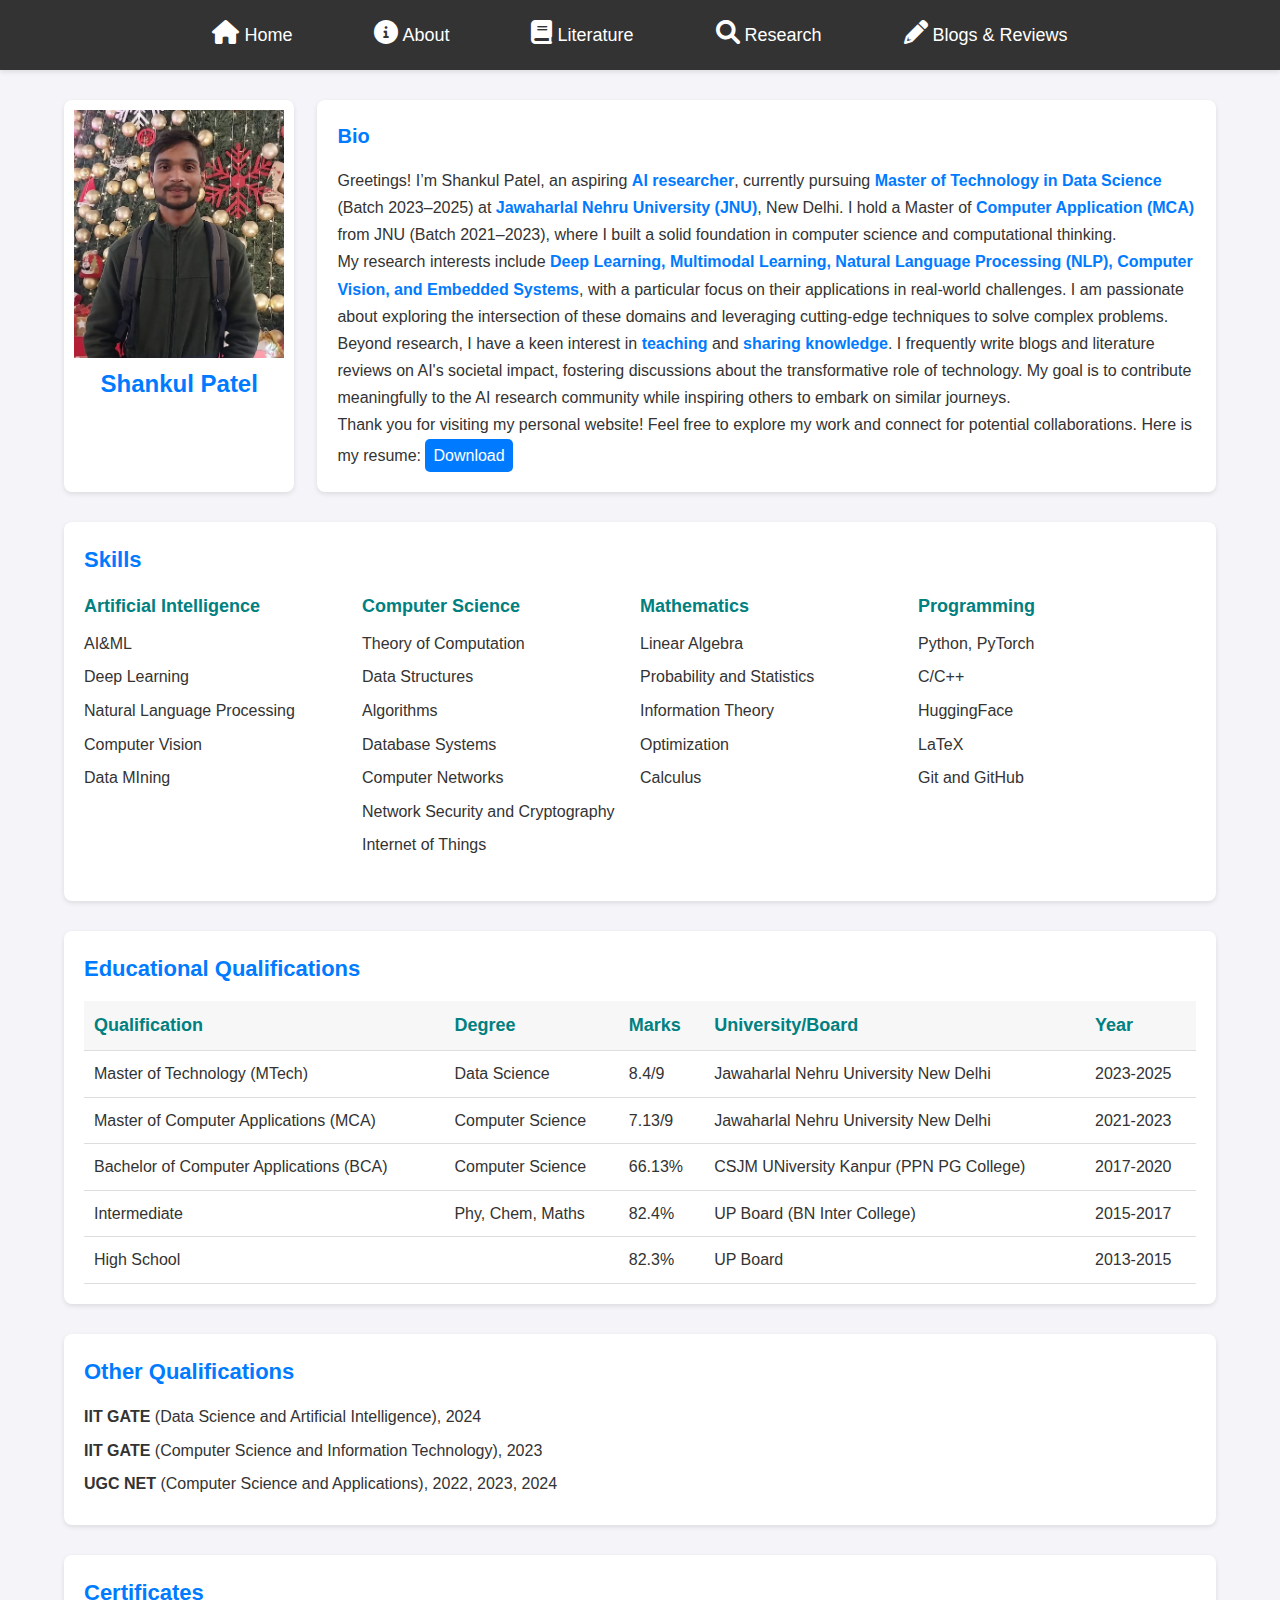
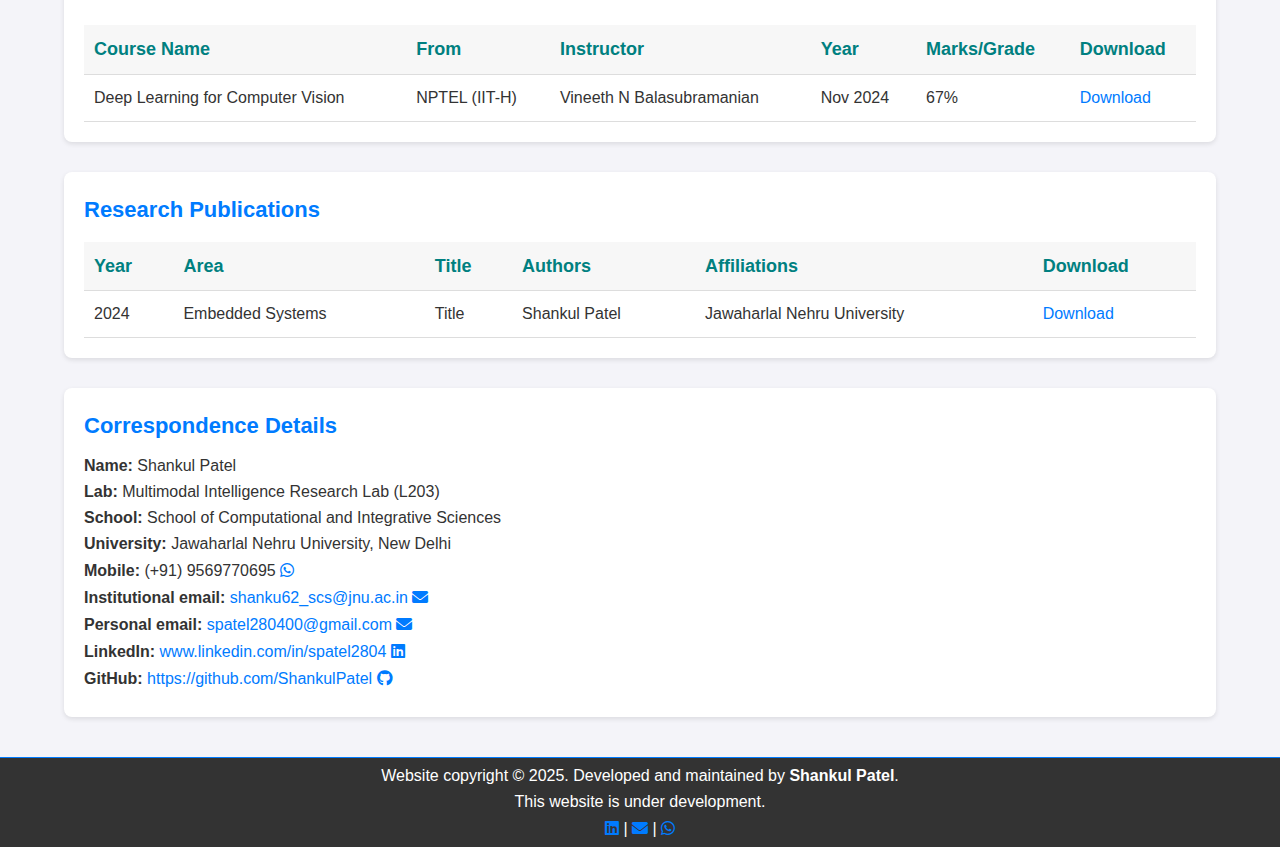
<file: about.html>
<!DOCTYPE html>
<html lang="en">
<head>
    <meta charset="UTF-8">
    <meta name="viewport" content="width=device-width, initial-scale=1.0">
    <title>Shankul Patel</title>
    <style>
        /* Reset CSS */
        * {
            margin: 0;
            padding: 0;
            box-sizing: border-box;
        }
        body {
            font-family: Arial, sans-serif;
            background-color: #f4f4f9;
            color: #333;
            line-height: 1.6;
        }
        h1, h3, h4 {
            color: #333;
        }

        /* Navigation Bar */
        #navbar {
            list-style: none;
            display: flex;
            justify-content: center;
            background-color: #333;
            padding: 12px 0;
            margin: 0;
            box-shadow: 0 2px 5px rgba(0, 0, 0, 0.1);
            width: 100%;
        }
        #navbar li {
            margin: 0 25px;
        }
        #navbar a {
            color: white;
            text-decoration: none;
            font-size: 18px; /* Increased font size */
            font-weight: 500;
            padding: 8px 16px;
            display: inline-block;
            transition: background-color 0.2s;
        }
        #navbar a:hover, .home-icon:hover,
        .literature-icon:hover,
        .research-icon:hover,
        .blog-icon:hover,
        .about-icon:hover {
            background-color: #007bff;
            border-radius: 4px;
           
        }
        
        .home-icon {
            color: white; /* Blue color */
            font-size: 24px; /* Size of the icon */
            transition: color 0.3s, transform 0.3s;
        }
        .about-icon {
            color: white; /* Blue color */
            font-size: 24px; /* Icon size */
            transition: color 0.3s, transform 0.3s;
        }
        .literature-icon {
            color: white; /* Blue color */
            font-size: 24px; /* Icon size */
            transition: color 0.3s, transform 0.3s;
        }

        .research-icon {
            color: white; /* Blue color */
            font-size: 24px; /* Icon size */
            transition: color 0.3s, transform 0.3s;
        }
        .blog-icon {
            color: white; /* Green color */
            font-size: 24px; /* Icon size */
            transition: color 0.3s, transform 0.3s;
        }
        
         
        

        

        /* Main Content */
        #content {
            padding: 30px 5%;
        }

        /* Profile and Bio Layout */
        .profile-container {
            display: flex;
            justify-content: space-between;
            margin-bottom: 20px;
            flex-wrap: wrap;
        }
        .profile-left {
            width: 20%;
            padding: 10px;
            background-color: #fff;
            box-shadow: 0 2px 5px rgba(0, 0, 0, 0.1);
            border-radius: 8px;
            text-align: center;
        }
        .profile-right {
            width: 78%;
            padding: 20px;
            background-color: #fff;
            box-shadow: 0 2px 5px rgba(0, 0, 0, 0.1);
            border-radius: 8px;
        }
        .profile-left img {
            width: 100%;
            height: auto
        }
        .profile-left h1 {
            font-size: 24px;
            font-weight: 800;
            margin-bottom: 10px;
            color: #007bff;
        }
        .profile-right h3 {
            font-size: 20px;
            margin-bottom: 15px;
            font-weight: 800;
            color: #007bff;
        }
        .profile-right p {
            font-size: 16px;
            line-height: 1.7;
        }
        .profile-right strong {
            font-size: 16px;
            line-height: 1.7;
            color: #007bff;
        }
        .download-btn {
        display: inline-block;
        padding: 3px 8px;
        font-size: 16px;
        color: #fff;
        background-color: #007bff;
        border: none;
        border-radius: 5px;
        text-decoration: none;
        cursor: pointer;
        transition: background-color 0.3s ease;
        }

        .download-btn:hover {
        background-color: #0056b3;
        }

        .download-btn:active {
        background-color: #003f7f;
        }

        /* Skills Section */
        .skills-section {
            margin-top: 30px;
            padding: 20px;
            background-color: #fff;
            border-radius: 8px;
            box-shadow: 0 2px 5px rgba(0, 0, 0, 0.1);
        }
        .skills-section h3 {
            font-size: 22px;
            margin-bottom: 15px;
            font-weight: 800;
            color:#007bff;
        }
        .skills-container {
            display: flex;
            justify-content: space-between;
            flex-wrap: wrap;
        }
        .skills-category {
            width: 25%;
            margin-bottom: 15px;
        }
        .skills-category h4 {
            font-size: 18px;
            margin-bottom: 10px;
            font-weight: 800;
            color: teal;
        }
        .skills-category ul {
            list-style: none;
        }
        .skills-category li {
            font-size: 16px;
            line-height: 1.6;
            margin-bottom: 8px;
        }

        /* Educational Qualifications Section */
        .education-section {
            margin-top: 30px;
            padding: 20px;
            background-color: #fff;
            border-radius: 8px;
            box-shadow: 0 2px 5px rgba(0, 0, 0, 0.1);
        }
        .education-section h3 {
            font-size: 22px;
            margin-bottom: 15px;
            font-weight: 800;
            color: #007bff;
        }
        .education-table {
            width: 100%;
            border-collapse: collapse;
            margin-top: 15px;
        }
        .education-table th,
        .education-table td {
            padding: 10px;
            text-align: left;
            border-bottom: 1px solid #ddd;
        }
        .education-table th {
            background-color: #f7f7f7;
            font-size: 18px;
            font-weight: 800;
            color: teal;
        }
        .education-table td {
            font-size: 16px;
        }

        /* Other Qualifications Section */
        .other-qualifications {
            margin-top: 30px;
            padding: 20px;
            background-color: #fff;
            border-radius: 8px;
            box-shadow: 0 2px 5px rgba(0, 0, 0, 0.1);
        }
        .other-qualifications h3 {
            font-size: 22px;
            margin-bottom: 15px;
            font-weight: 800;
            color:#007bff
        }
        .other-qualifications ul {
            list-style: none;
        }
        .other-qualifications li {
            font-size: 16px;
            line-height: 1.6;
            margin-bottom: 8px;
        }

        /* Certificates Section */
        .certificates-section {
            margin-top: 30px;
            padding: 20px;
            background-color: #fff;
            border-radius: 8px;
            box-shadow: 0 2px 5px rgba(0, 0, 0, 0.1);
        }
        .certificates-section h3 {
            font-size: 22px;
            margin-bottom: 15px;
            font-weight: 800;
            color: #007bff;
        }
        .certificates-table {
            width: 100%;
            border-collapse: collapse;
            margin-top: 15px;
        }
        .certificates-table th,
        .certificates-table td {
            padding: 10px;
            text-align: left;
            border-bottom: 1px solid #ddd;
        }
        .certificates-table th {
            background-color: #f7f7f7;
            font-size: 18px;
            font-weight: 800;
            color:teal
        }
        .certificates-table td {
            font-size: 16px;
        }
        .certificates-table a {
            color: #007bff;
            text-decoration: none;
            font-weight: 500;
            transition: color 0.3s;
        }
        .certificates-table a:hover {
            color: #0056b3;
        }

        /* Research Publications Section */
        .research-publications {
            margin-top: 30px;
            padding: 20px;
            background-color: #fff;
            border-radius: 8px;
            box-shadow: 0 2px 5px rgba(0, 0, 0, 0.1);
        }
        .research-publications h3 {
            font-size: 22px;
            margin-bottom: 15px;
            font-weight: 800;
            color:#007bff
        }
        .research-table {
            width: 100%;
            border-collapse: collapse;
            margin-top: 15px;
        }
        .research-table th,
        .research-table td {
            padding: 10px;
            text-align: left;
            border-bottom: 1px solid #ddd;
        }
        .research-table th {
            background-color: #f7f7f7;
            font-size: 18px;
            font-weight: 800;
            color:teal
        }
        .research-table td {
            font-size: 16px;
        }
        .research-table a {
            color: #007bff;
            text-decoration: none;
            font-weight: 500;
            transition: color 0.3s;
        }
        .research-table a:hover {
            color: #0056b3;
        }

        /* Correspondence Details Section */
        .correspondence-details {
            margin-top: 30px;
            padding: 20px;
            background-color: #fff;
            border-radius: 8px;
            box-shadow: 0 2px 5px rgba(0, 0, 0, 0.1);
        }
        .correspondence-details h3 {
            font-size: 22px;
            margin-bottom: 15px;
            font-weight: 800;
            color:#007bff
        }
        .correspondence-details p {
            font-size: 16px;
            line-height: 1.6;
            margin-bottom: 10px;
            line-height: 1;
        }
        .correspondence-details a {
            color: #007bff;
            text-decoration: none;
            font-weight: 500;
            transition: color 0.3s;
        }
        .correspondence-details a:hover {
            color: #0056b3;
        }
        .whatsapp-icon {
        font-size: 16px;
        color: #25d366; /* WhatsApp green */
        text-decoration: none;
        transition: transform 0.2s ease;
        }

        .whatsapp-icon:hover {
        color: #25d366;
        }
        .email-icon {
        font-size: 16px;
        color: #333; /* Default color */
        text-decoration: none;
        transition: color 0.3s ease;
        }

        .email-icon:hover {
        color: #007bff; /* Hover color */
        }
        .linkedin-icon {
        font-size: 16px;
        color: #0a66c2; /* LinkedIn blue */
        text-decoration: none;
        transition: color 0.3s ease;
        }

        .linkedin-icon:hover {
        color: #004182; /* Darker blue on hover */
        }
        .github-icon {
        font-size: 16px;
        color: #333; /* GitHub logo color */
        text-decoration: none;
        transition: color 0.3s ease;
        }

        .github-icon:hover {
        color: #4078c0; /* Hover effect */
        }


        

        /* Footer */
        #footer {
            background-color: #333;
            color: white;
            text-align: center;
            padding: 10px 5%;
            font-size: 14px;
            margin-top: 10px;
            border-top: 1px solid #007bff;
            line-height: 1;
        }

        .footer-content p {
            margin-bottom: 10px;
            font-size: 16px;
        }

        .footer-links a {
            color: #007bff;
            text-decoration: none;
            font-weight: 500;
            transition: color 0.3s;
        }

        .footer-links a:hover {
            color: #0056b3;
        }

        .footer-links {
            margin-top: 10px;
            font-size: 16px;
        }
    </style>
    <!-- Include Font Awesome -->
    <link rel="stylesheet" href="https://cdnjs.cloudflare.com/ajax/libs/font-awesome/6.0.0/css/all.min.css">

</head>
<body>

    <!-- Navbar -->
    <ul id="navbar">
        <li><a href="index.html"><i class="fas fa-home home-icon"></i> Home</a></li>
        <li><a href="about.html"> <i class="fas fa-info-circle about-icon"></i> About</a></li>
        <li><a href="literature.html"><i class="fas fa-book literature-icon"></i> Literature</a></li>
        <li><a href="research.html"><i class="fas fa-search research-icon"></i> Research</a></li>
        <li><a href="blogs.html"> <i class="fas fa-pencil-alt blog-icon"></i> Blogs & Reviews</a></li>
    </ul>

    <!-- Main Content -->
    <div id="content">

        <!-- Profile and Bio Section -->
        <div class="profile-container">
            <!-- Profile Left -->
            <div class="profile-left">
                <img src="../src/myPhoto.jpg" alt="Profile Image of Shankul Patel">
                <h1>Shankul Patel</h1>
            </div>
            <!-- Bio Right -->
            <div class="profile-right">
                <h3>Bio</h3>
                <p>Greetings! I’m Shankul Patel, an aspiring <strong>AI researcher</strong>, currently pursuing
                     <strong>Master of Technology in Data Science</strong> (Batch 2023–2025) 
                    at <strong>Jawaharlal Nehru University (JNU)</strong>, New Delhi. I hold a Master of 
                    <strong>Computer Application (MCA)</strong> from JNU (Batch 2021–2023), where I built 
                    a solid foundation in computer science and computational thinking.</p>
                <p>
                    My research interests include <strong id="researchInterests">Deep Learning, Multimodal Learning, 
                        Natural Language Processing (NLP), Computer Vision, and Embedded Systems</strong>, with a 
                    particular focus on their applications in real-world challenges. 
                    I am passionate about exploring the intersection of these domains and 
                    leveraging cutting-edge techniques to solve complex problems.
                </p>
                <p>
                    Beyond research, I have a keen interest in <strong>teaching</strong> and <strong>sharing 
                        knowledge</strong>. I frequently write blogs and literature reviews on AI's
                     societal impact, fostering discussions about the transformative role 
                     of technology. My goal is to contribute meaningfully to the AI 
                     research community while inspiring others to embark on similar 
                     journeys.
                </p>
                <p>Thank you for visiting my personal website! Feel free to explore 
                    my work and connect for potential collaborations. Here is my resume:
                <a href="../src/shankul_patel_resume.pdf" download="My_Resume.pdf" class="download-btn">Download</a></p>
            </div>
        </div>

        <!-- Skills Section -->
        <div class="skills-section">
            <h3>Skills</h3>
            <div class="skills-container">
                <!-- Technical Skills -->
                <div class="skills-category">
                    <h4>Artificial Intelligence</h4>
                    <ul>
                        <li>AI&ML</li>
                        <li>Deep Learning</li>
                        <li>Natural Language Processing</li>
                        <li>Computer Vision</li>
                        <li>Data MIning</li>
                    </ul>
                </div>
                <div class="skills-category">
                    <h4>Computer Science</h4>
                    <ul>
                        <li>Theory of Computation</li>
                        <li>Data Structures</li>
                        <li>Algorithms</li>
                        <li>Database Systems</li>
                        <li>Computer Networks</li>
                        <li>Network Security and Cryptography</li>
                        <li>Internet of Things</li>
                    </ul>
                </div>
                <div class="skills-category">
                    <h4>Mathematics</h4>
                    <ul>
                        <li>Linear Algebra</li>
                        <li>Probability and Statistics</li>
                        <li>Information Theory</li>
                        <li>Optimization</li>
                        <li>Calculus</li>
                    </ul>
                </div>
                <div class="skills-category">
                    <h4>Programming</h4>
                    <ul>
                        <li>Python, PyTorch</li>
                        <li>C/C++</li>
                        <li>HuggingFace</li>
                        <li>LaTeX</li>
                        <li>Git and GitHub</li>
                    </ul>
                </div>

                <!-- Soft Skills -->
                <!-- <div class="skills-category">
                    <h4>Soft Skills</h4>
                    <ul>
                        <li>Team Collaboration</li>
                        <li>Problem Solving</li>
                        <li>Communication</li>
                        <li>Critical Thinking</li>
                        <li>Time Management</li>
                    </ul>
                </div> -->
            </div>
        </div>

        <!-- Educational Qualifications Section -->
        <div class="education-section">
            <h3>Educational Qualifications</h3>
            <table class="education-table">
                <thead>
                    <tr>
                        <th>Qualification</th>
                        <th>Degree</th>
                        <th>Marks</th>
                        <th>University/Board</th>
                        <th>Year</th>
                    </tr>
                </thead>
                <tbody>
                    <tr>
                        <td>Master of Technology (MTech)</td>
                        <td>Data Science</td>
                        <td>8.4/9</td>
                        <td>Jawaharlal Nehru University New Delhi</td>
                        <td>2023-2025</td>
                    </tr>
                    <tr>
                        <td>Master of Computer Applications (MCA)</td>
                        <td>Computer Science</td>
                        <td>7.13/9</td>
                        <td>Jawaharlal Nehru University New Delhi</td>
                        <td>2021-2023</td>
                    </tr>
                    <tr>
                        <td>Bachelor of Computer Applications (BCA)</td>
                        <td>Computer Science</td>
                        <td>66.13%</td>
                        <td>CSJM UNiversity Kanpur (PPN PG College)</td>
                        <td>2017-2020</td>
                    </tr>
                    <tr>
                        <td>Intermediate</td>
                        <td>Phy, Chem, Maths</td>
                        <td>82.4%</td>
                        <td>UP Board (BN Inter College)</td>
                        <td>2015-2017</td>
                    </tr>
                    <tr>
                        <td colspan="2">High School</td>
                        <!-- <td>Computer Science</td> -->
                        <td>82.3%</td>
                        <td>UP Board</td>
                        <td>2013-2015</td>
                    </tr>
                </tbody>
            </table>
        </div>

        <!-- Other Qualifications Section -->
        <div class="other-qualifications">
            <h3>Other Qualifications</h3>
            <ul>
                <li><strong>IIT GATE</strong> (Data Science and Artificial Intelligence), 2024</li>
                <li><strong>IIT GATE</strong> (Computer Science and Information Technology), 2023</li>
                <li><strong>UGC NET</strong> (Computer Science and Applications), 2022, 2023, 2024</li>
                <!-- <li>Workshop on Cloud Computing - JKL University</li> -->
            </ul>
        </div>



        <!-- Certificates Section -->
        <div class="certificates-section">
            <h3>Certificates</h3>
            <table class="certificates-table">
                <thead>
                    <tr>
                        <th>Course Name</th>
                        <th>From</th>
                        <th>Instructor</th>
                        <th>Year</th>
                        <th>Marks/Grade</th>
                        <th>Download</th>
                    </tr>
                </thead>
                <tbody>
                    <tr>
                        <td>Deep Learning for Computer Vision</td>
                        <td>NPTEL (IIT-H)</td>
                        <td>Vineeth N Balasubramanian</td>
                        <td>Nov 2024</td>
                        <td>67%</td>
                        <td><a href="../src/DL_4_CV.pdf" target="_blank">Download</a></td>
                    </tr>
                    <!-- <tr>
                        <td>Machine Learning Specialist</td>
                        <td>DEF Organization</td>
                        <td>Vineeth N Balasubramanian</td>
                        <td>2023</td>
                        <td>A+</td>
                        <td><a href="../src/certificate2.pdf" target="_blank">Download</a></td>
                    </tr>
                    <tr>
                        <td>Software Development</td>
                        <td>GHI Academy</td>
                        <td>Vineeth N Balasubramanian</td>
                        <td>2022</td>
                        <td>90%</td>
                        <td><a href="../src/certificate3.pdf" target="_blank">Download</a></td>
                    </tr>
                    <tr>
                        <td>Cloud Computing Workshop</td>
                        <td>JKL University</td>
                        <td>Vineeth N Balasubramanian</td>
                        <td>2021</td>
                        <td>Completed</td>
                        <td><a href="../src/certificate4.pdf" target="_blank">Download</a></td>
                    </tr> -->
                </tbody>
            </table>
        </div>


        <!-- Research Publications Section -->
        <div class="research-publications">
            <h3>Research Publications</h3>
            <table class="research-table">
                <thead>
                    <tr>
                        <th>Year</th>
                        <th>Area</th>
                        <th>Title</th>
                        <th>Authors</th>
                        <th>Affiliations</th>
                        <th>Download</th>
                    </tr>
                </thead>
                <tbody>
                    <tr>
                        <td>2024</td>
                        <td>Embedded Systems</td>
                        <td>Title</td>
                        <td>Shankul Patel</td>
                        <td>Jawaharlal Nehru University</td>
                        <td><a href="#" target="_blank">Download</a></td>
                    </tr>
                    <!-- <tr>
                        <td>2023</td>
                        <td>Data Science</td>
                        <td>Big Data Analytics Using Python</td>
                        <td>Shankul Patel, B. Sharma</td>
                        <td>JNU, XYZ University</td>
                        <td><a href="../src/research2.pdf" target="_blank">Download</a></td>
                    </tr> -->
                </tbody>
            </table>
        </div>


        <!-- Correspondence Details Section -->
        <div class="correspondence-details">
            <h3>Correspondence Details</h3>
            <p><strong>Name:</strong> Shankul Patel</p>
            <p><strong>Lab:</strong> Multimodal Intelligence Research Lab (L203)</p>
            <p><strong>School:</strong> School of Computational and Integrative Sciences</p>
            <p><strong>University:</strong> Jawaharlal Nehru University, New Delhi</p>

            <p><strong>Mobile:</strong> (+91) 9569770695 <a href="https://wa.me/9569770695" target="_blank" class="whatsapp-icon">
                <i class="fa-brands fa-whatsapp"></i>
              </a> </p>

            <p><strong>Institutional email:</strong> <a href="mailto:shanku62_scs@jnu.ac.in" class="email-icon">shanku62_scs@jnu.ac.in
                <i class="fa-solid fa-envelope"></i>
            </a></p>

            <p><strong>Personal email:</strong> <a href="mailto:spatel280400@gmail.com" class="email-icon">spatel280400@gmail.com
                <i class="fa-solid fa-envelope"></i> 
            </a></p>
            
            <p><strong>LinkedIn:</strong> <a href="https://www.linkedin.com/in/spatel2804" target="_blank" class="linkedin-icon">www.linkedin.com/in/spatel2804
                <i class="fa-brands fa-linkedin"></i>
            </a></p>
            <p><strong>GitHub:</strong> <a href="https://github.com/ShankulPatel" target="_blank" class="github-icon"> https://github.com/ShankulPatel
                <i class="fa-brands fa-github"></i>
              </a> </p>
        </div>

      

</div>

    

    <!-- Footer -->
    <footer id="footer">
        <div class="footer-content">
            <p>Website copyright © 2025. Developed and maintained by <strong>Shankul Patel</strong>.</p>
            <p>This website is under development.</p>
        </div>
        <div class="footer-links">
            <a href="https://www.linkedin.com/in/spatel2804" target="_blank" class="linkedin-icon">
                <i class="fa-brands fa-linkedin"></i>
            </a> | 

            <a href="mailto:shanku62_scs@gmail.com" class="email-icon">
                <i class="fa-solid fa-envelope"></i>
            </a> |

            <a href="https://wa.me/9569770695" target="_blank" class="whatsapp-icon">
                <i class="fa-brands fa-whatsapp"></i>
            </a>
        </div>
    </footer>



</body>
</html>
</file>
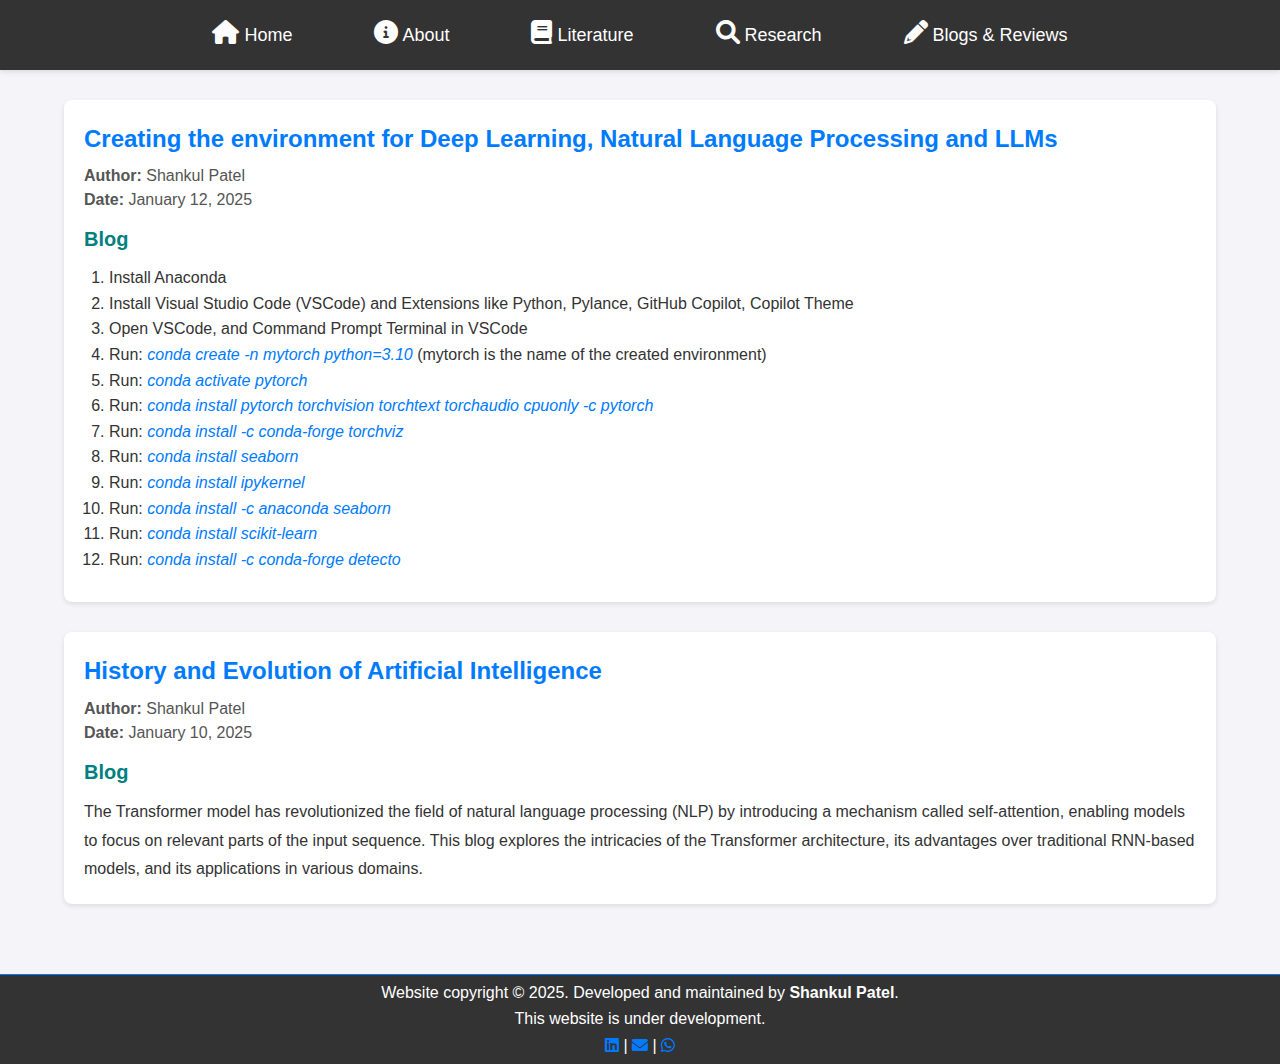
<file: blogs.html>
<!DOCTYPE html>
<html lang="en">
<head>
    <meta charset="UTF-8">
    <meta name="viewport" content="width=device-width, initial-scale=1.0">
    <title>Blogs & Reviews</title>
    <style>
        /* Reset CSS */
        * {
            margin: 0;
            padding: 0;
            box-sizing: border-box;
        }
        body {
            font-family: Arial, sans-serif;
            background-color: #f4f4f9;
            color: #333;
            line-height: 1.6;
        }
        h1, h3, h4 {
            color: #333;
        }

        /* Navigation Bar */
        #navbar {
            list-style: none;
            display: flex;
            justify-content: center;
            background-color: #333;
            padding: 12px 0;
            margin: 0;
            box-shadow: 0 2px 5px rgba(0, 0, 0, 0.1);
            width: 100%;
        }
        #navbar li {
            margin: 0 25px;
        }
        #navbar a {
            color: white;
            text-decoration: none;
            font-size: 18px; /* Increased font size */
            font-weight: 500;
            padding: 8px 16px;
            display: inline-block;
            transition: background-color 0.3s;
        }
        #navbar a:hover, .home-icon:hover,
        .literature-icon:hover,
        .research-icon:hover,
        .blog-icon:hover,
        .about-icon:hover {
            background-color: #007bff;
            border-radius: 4px;
           
        }
        
        .home-icon {
            color: white; /* Blue color */
            font-size: 24px; /* Size of the icon */
            transition: color 0.3s, transform 0.3s;
        }
        .about-icon {
            color: white; /* Blue color */
            font-size: 24px; /* Icon size */
            transition: color 0.3s, transform 0.3s;
        }
        .literature-icon {
            color: white; /* Blue color */
            font-size: 24px; /* Icon size */
            transition: color 0.3s, transform 0.3s;
        }

        .research-icon {
            color: white; /* Blue color */
            font-size: 24px; /* Icon size */
            transition: color 0.3s, transform 0.3s;
        }
        .blog-icon {
            color: white; /* Green color */
            font-size: 24px; /* Icon size */
            transition: color 0.3s, transform 0.3s;
        }
        /* Page Content */
        #content {
            padding: 30px 5%;
        }
        .project {
            background-color: #fff;
            padding: 20px;
            margin-bottom: 30px;
            border-radius: 8px;
            box-shadow: 0 2px 5px rgba(0, 0, 0, 0.1);
        }
        .project .title h1 {
            font-size: 24px;
            font-weight: 800;
            margin-bottom: 10px;
            color: #007bff;
        }
        .project_info {
            margin-top: 15px;
        }
        .project_info h3 {
            font-size: 16px;
            margin-bottom: 10px;
        }
        .project_info ol {
            font-size: 16px;
            margin-bottom: 10px;
            padding-left: 25px;
            padding-right: 25px;
        }
        .project_info i {
            color: #007bff;
            
        }

        .project_info p {
            font-size: 16px;
            line-height: 1.7;
        }
        .project_info h4 {
            font-size: 16px;
            margin-top: 20px;
            font-weight: 600;
        }

        /* Blog-specific styles */
        .details p {
            font-size: 16px;
            margin-bottom: 8px;
            color: #555;
            line-height: 1;
        }

        .project_info h3 {
            font-size: 20px;
            margin-top: 15px;
            font-weight: 800;
            color:teal
        }

        .project_info p {
            font-size: 16px;
            line-height: 1.8;
            color: #333;
        }
        .whatsapp-icon {
        font-size: 16px;
        color: #25d366; /* WhatsApp green */
        text-decoration: none;
        transition: transform 0.2s ease;
        }

        .whatsapp-icon:hover {
        color: #25d366;
        }
        .email-icon {
        font-size: 16px;
        color: #333; /* Default color */
        text-decoration: none;
        transition: color 0.3s ease;
        }

        .email-icon:hover {
        color: #007bff; /* Hover color */
        }
        .linkedin-icon {
        font-size: 16px;
        color: #0a66c2; /* LinkedIn blue */
        text-decoration: none;
        transition: color 0.3s ease;
        }

        .linkedin-icon:hover {
        color: #004182; /* Darker blue on hover */
        }
        .github-icon {
        font-size: 16px;
        color: #333; /* GitHub logo color */
        text-decoration: none;
        transition: color 0.3s ease;
        }

        .github-icon:hover {
        color: #4078c0; /* Hover effect */
        }

        

        /* Footer */
        #footer {
            background-color: #333;
            color: white;
            text-align: center;
            padding: 10px 5%;
            font-size: 14px;
            margin-top: 10px;
            border-top: 1px solid #007bff;
            line-height: 1;
        }

        .footer-content p {
            margin-bottom: 10px;
            font-size: 16px;
        }

        .footer-links a {
            color: #007bff;
            text-decoration: none;
            font-weight: 500;
            transition: color 0.3s;
        }

        .footer-links a:hover {
            color: #0056b3;
        }

        .footer-links {
            margin-top: 10px;
            font-size: 16px;
        }

    </style>
     <!-- Include Font Awesome -->
     <link rel="stylesheet" href="https://cdnjs.cloudflare.com/ajax/libs/font-awesome/6.0.0/css/all.min.css">

</head>
<body>

    <!-- Navbar -->
    <ul id="navbar">
        <li><a href="index.html"><i class="fas fa-home home-icon"></i> Home</a></li>
        <li><a href="about.html"> <i class="fas fa-info-circle about-icon"></i> About</a></li>
        <li><a href="literature.html"><i class="fas fa-book literature-icon"></i> Literature</a></li>
        <li><a href="research.html"><i class="fas fa-search research-icon"></i> Research</a></li>
        <li><a href="blogs.html"> <i class="fas fa-pencil-alt blog-icon"></i> Blogs & Reviews</a></li>
    </ul>

    <!-- Main Content -->
    <div id="content">
        <!-- <div class="project">
            <div class="title">
                <h1>AI Literature Review 1: Deep Learning in Computer Vision</h1>
            </div>
            <div class="project_info">
                <h3>Abstract</h3>
                <p>This review paper explores recent advancements in deep learning techniques used in computer vision, emphasizing CNNs and their applications in image classification and object detection. Various architectures and training methodologies are discussed, highlighting their effectiveness in real-world scenarios.</p>
                <h4>Keywords:</h4>
                <p><i>Deep Learning, Convolutional Neural Networks, Computer Vision, Image Classification, Object Detection</i></p>
            </div>
        </div> -->

        <!-- Blog Code starts -->
        <div class="project">
            <div class="title">
                <h1>Creating the environment for Deep Learning, Natural Language Processing and LLMs</h1>
            </div>
            <div class="details">
                <p><strong>Author:</strong> Shankul Patel</p>
                <p><strong>Date:</strong> January 12, 2025</p>
            </div>
            <div class="project_info">
                <h3>Blog</h3>
                <p>

                    <ol>
                        <li>Install Anaconda</li>
                        <li>Install Visual Studio Code (VSCode) and Extensions like Python, Pylance, GitHub Copilot, Copilot Theme</li>
                        <li>Open  VSCode, and Command Prompt Terminal in VSCode </li>
                        <li>Run: <i>conda create -n mytorch python=3.10</i> (mytorch is the name of the created environment) </li>
                        <li>Run: <i>conda activate pytorch</i></li>
                        <li>Run: <i>conda install pytorch torchvision torchtext torchaudio cpuonly -c pytorch</i></li>
                        <li>Run: <i>conda install -c conda-forge torchviz</i></li>
                        <li>Run: <i>conda install seaborn</i></li>
                        <li>Run: <i>conda install ipykernel</i></li>
                        <li>Run: <i>conda install -c anaconda seaborn</i></li>
                        <li>Run: <i>conda install scikit-learn</i></li>
                        <li>Run: <i>conda install -c conda-forge detecto</i></li>
                        <!-- <li>Run: <i></i></li> -->
                    </ol>
                
                
                </p>
            </div>
        </div>
        <!-- Blog Code ends -->

        <!-- Blog Code starts -->
        <div class="project">
            <div class="title">
                <h1 id="HistoryOfAI">History and Evolution of Artificial Intelligence</h1>
            </div>
            <div class="details">
                <p><strong>Author:</strong> Shankul Patel</p>
                <p><strong>Date:</strong> January 10, 2025</p>
            </div>
            <div class="project_info">
                <h3>Blog</h3>
                <p>The Transformer model has revolutionized the field of natural language processing (NLP) by introducing a mechanism called self-attention, enabling models to focus on relevant parts of the input sequence. This blog explores the intricacies of the Transformer architecture, its advantages over traditional RNN-based models, and its applications in various domains.</p>
            </div>
        </div>
        <!-- Blog Code ends -->


        <!-- Blog Code starts -->
        <!-- <div class="project">
            <div class="title">
                <h1>History and Evolution of Artificial Intelligence</h1>
            </div>
            <div class="details">
                <p><strong>Author:</strong> Shankul Patel</p>
                <p><strong>Date:</strong> January 10, 2025</p>
            </div>
            <div class="project_info">
                <h3>Blog</h3>
                <p>The Transformer model has revolutionized the field of natural language processing (NLP) by introducing a mechanism called self-attention, enabling models to focus on relevant parts of the input sequence. This blog explores the intricacies of the Transformer architecture, its advantages over traditional RNN-based models, and its applications in various domains.</p>
            </div>
        </div> -->
        <!-- Blog Code ends -->


        

        
    </div>

    <!-- Footer -->
    <footer id="footer">
        <div class="footer-content">
            <p>Website copyright © 2025. Developed and maintained by <strong>Shankul Patel</strong>.</p>
            <p>This website is under development.</p>
        </div>
        <div class="footer-links">
            <a href="https://www.linkedin.com/in/spatel2804" target="_blank" class="linkedin-icon">
                <i class="fa-brands fa-linkedin"></i>
            </a> | 

            <a href="mailto:shanku62_scs@gmail.com" class="email-icon">
                <i class="fa-solid fa-envelope"></i>
            </a> |

            <a href="https://wa.me/9569770695" target="_blank" class="whatsapp-icon">
                <i class="fa-brands fa-whatsapp"></i>
            </a>
        </div>
    </footer>



</body>
</html>
</file>
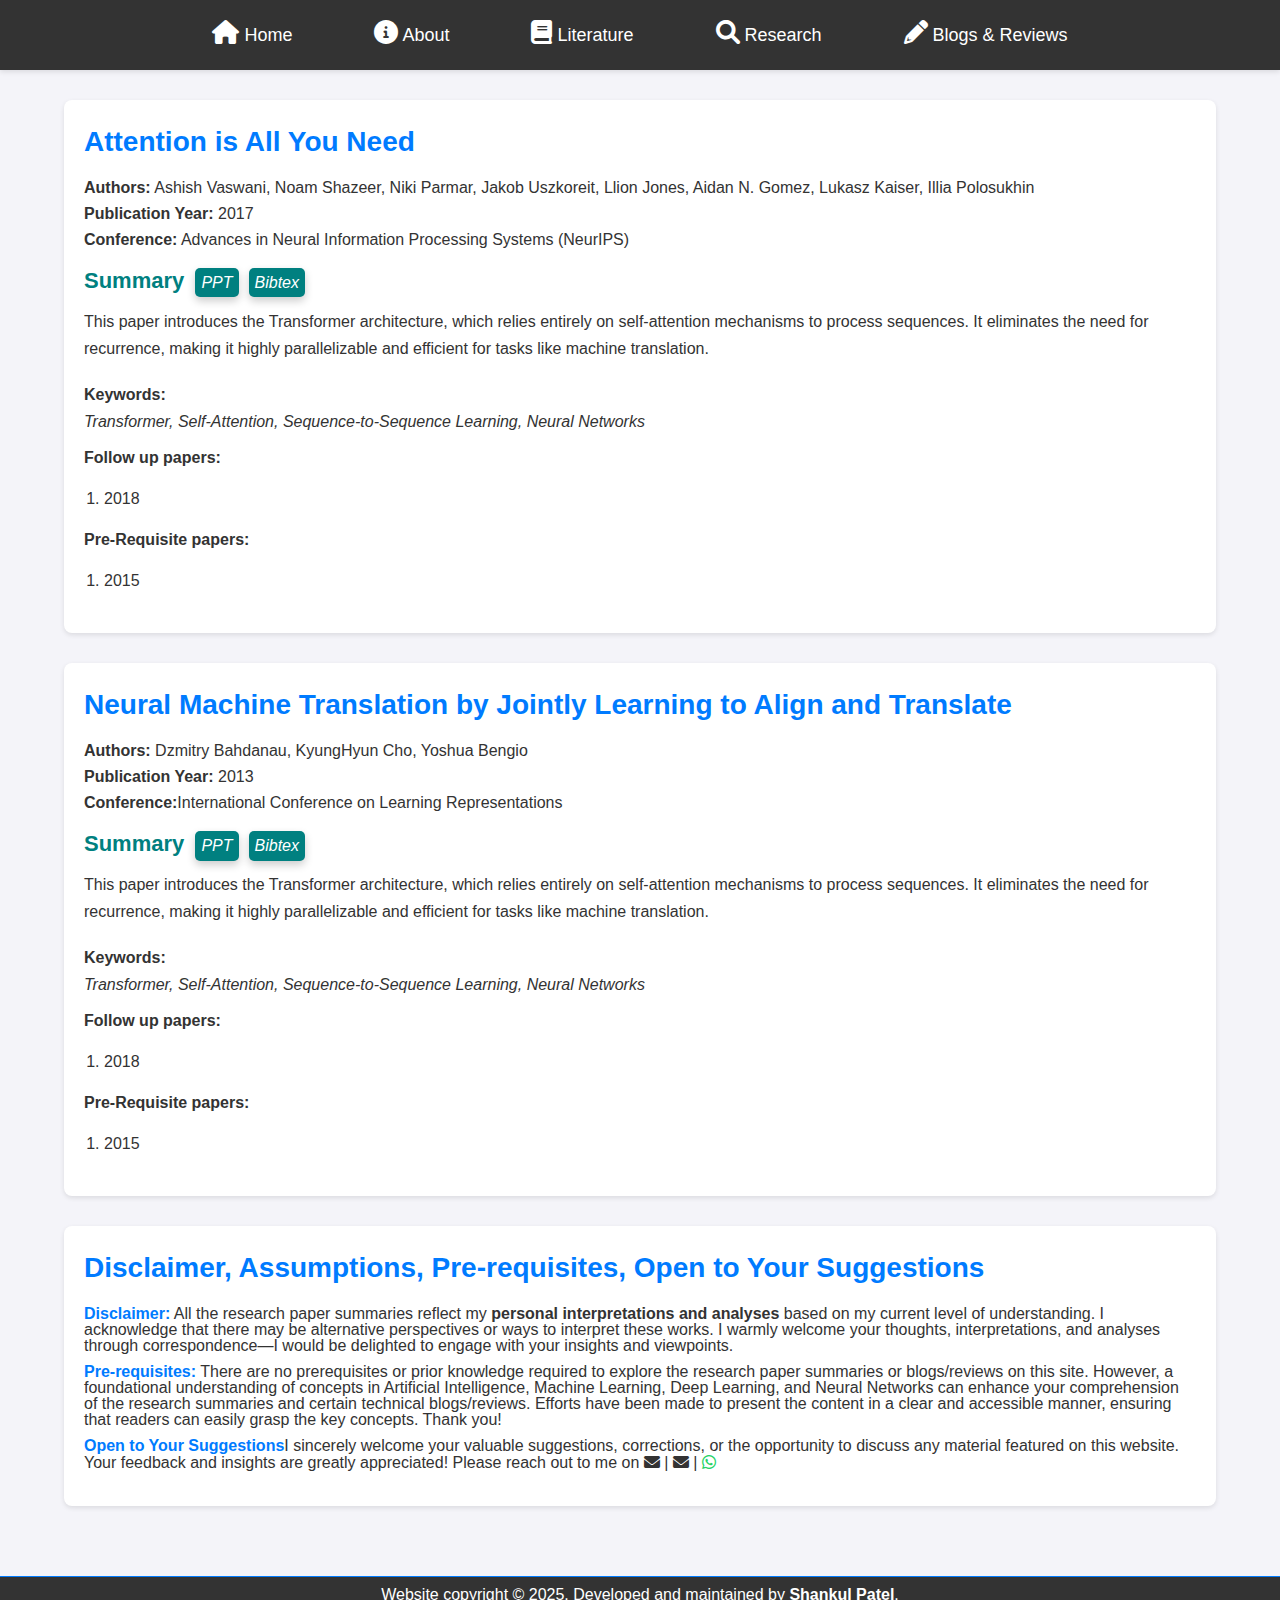
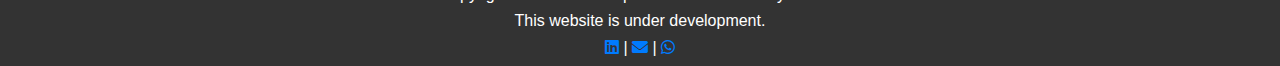
<file: literature.html>
<!DOCTYPE html>
<html lang="en">
<head>
    <meta charset="UTF-8">
    <meta name="viewport" content="width=device-width, initial-scale=1.0">
    <title>Literature Review</title>
    <style>
        /* Reset CSS */
        * {
            margin: 0;
            padding: 0;
            box-sizing: border-box;
        }
        body {
            font-family: Arial, sans-serif;
            background-color: #f4f4f9;
            color: #333;
            line-height: 1.6;
        }
        h1, h3, h4 {
            color: #333;
        }

        /* Navigation Bar */
        #navbar {
            list-style: none;
            display: flex;
            justify-content: center;
            background-color: #333;
            padding: 12px 0;
            margin: 0;
            box-shadow: 0 2px 5px rgba(0, 0, 0, 0.1);
            width: 100%;
        }
        #navbar li {
            margin: 0 25px;
        }
        #navbar a {
            color: white;
            text-decoration: none;
            font-size: 18px; /* Increased font size */
            font-weight: 500;
            padding: 8px 16px;
            display: inline-block;
            transition: background-color 0.3s;
        }
        
        #navbar a:hover, .home-icon:hover,
        .literature-icon:hover,
        .research-icon:hover,
        .blog-icon:hover,
        .about-icon:hover {
            background-color: #007bff;
            border-radius: 4px;
        }
        

        .home-icon {
            color: white; /* Blue color */
            font-size: 24px; /* Size of the icon */
            transition: color 0.3s, transform 0.3s;
        }
        .about-icon {
            color: white; /* Blue color */
            font-size: 24px; /* Icon size */
            transition: color 0.3s, transform 0.3s;
        }
        .literature-icon {
            color: white; /* Blue color */
            font-size: 24px; /* Icon size */
            transition: color 0.3s, transform 0.3s;
        }

        .research-icon {
            color: white; /* Blue color */
            font-size: 24px; /* Icon size */
            transition: color 0.3s, transform 0.3s;
        }
        .blog-icon {
            color: white; /* Green color */
            font-size: 24px; /* Icon size */
            transition: color 0.3s, transform 0.3s;
        }


        /* Page Content */
        #content {
            padding: 30px 5%;
        }

        .button {
            display: inline-block;
            padding: 2px 6px;
            margin-left: 5px;
            margin-right: 5px;
            background: teal;
            color: white;
            font-size: 1rem;
            font-weight: 200;
            text-decoration: none;
            border-radius: 5px;
            box-shadow: 0 4px 8px rgba(0, 0, 0, 0.2);
            transition: background 0.3s, transform 0.3s, box-shadow 0.3s;
        }
        .button:hover {
            background: #c0392b;
            transform: translateY(-3px);
            box-shadow: 0 6px 12px rgba(0, 0, 0, 0.3);
        }

        .project {
            background-color: #fff;
            padding: 20px;
            margin-bottom: 30px;
            border-radius: 8px;
            box-shadow: 0 2px 5px rgba(0, 0, 0, 0.1);
        }
        .project .title h1 {
            font-size: 28px;
            font-weight: 800;
            margin-bottom: 10px;
            color: #007bff;
        }
        .project_info {
            margin-top: 15px;
        }
        .project_info h3 {
            font-size: 22px;
            margin-bottom: 10px;
            color:teal;
            font-weight: 800;
        }
        .project_info p {
            font-size: 16px;
            line-height: 1.7;
        }
        .project_info h4 {
            font-size: 16px;
            margin-top: 20px;
            font-weight: 600;
        }

        .details {
            margin: 15px 0;
        }
        .details p {
            font-size: 16px;
            margin-bottom: 10px;
            line-height: 1;
            
        }

        .details strong {
            font-weight: 800;  
        }



        .whatsapp-icon {
        font-size: 16px;
        color: #25d366; /* WhatsApp green */
        text-decoration: none;
        transition: transform 0.2s ease;
        }

        .whatsapp-icon:hover {
        color: #25d366;
        }
        .email-icon {
        font-size: 16px;
        color: #333; /* Default color */
        text-decoration: none;
        transition: color 0.3s ease;
        }

        .email-icon:hover {
        color: #007bff; /* Hover color */
        }
        .linkedin-icon {
        font-size: 16px;
        color: #0a66c2; /* LinkedIn blue */
        text-decoration: none;
        transition: color 0.3s ease;
        }

        .linkedin-icon:hover {
        color: #004182; /* Darker blue on hover */
        }
        .github-icon {
        font-size: 16px;
        color: #333; /* GitHub logo color */
        text-decoration: none;
        transition: color 0.3s ease;
        }

        .github-icon:hover {
        color: #4078c0; /* Hover effect */
        }

        .citation-icon {
            font-size: 28px;
            color: #3498db;
            transition: color 0.3s, transform 0.3s;
        }







        /* pdf */
        /* .pdf-container {
        display: flex;
        flex-wrap: wrap;
        gap: 20px;
        justify-content: center;
        background-color: #ffffff;
        padding: 20px;
        
        padding: 20px;
        
        }

        .pdf-box {
        display: flex;
        flex-direction: column;
        align-items: center;
        width: 49%; 
        }

        .pdf-viewer {
        width: 100%;
        height: 400px; 
        border: 1px solid #ccc;
        border-radius: 10px;
        box-shadow: 0 2px 5px blue;
        }

        .caption {
        margin-top: 10px;
        font-size: 24px;
        font-weight: 800;
        color: #555;
        text-align: center;
        }

        @media (max-width: 768px) {
        .pdf-box {
            width: 100%; 
        }
        } */
       
        
        
        /* Footer */
        #footer {
            background-color: #333;
            color: white;
            text-align: center;
            padding: 10px 5%;
            font-size: 14px;
            margin-top: 10px;
            border-top: 1px solid #007bff;
            line-height: 1;
        }

        .footer-content p {
            margin-bottom: 10px;
            font-size: 16px;
        }

        .footer-links a {
            color: #007bff;
            text-decoration: none;
            font-weight: 500;
            transition: color 0.3s;
        }

        .footer-links a:hover {
            color: #0056b3;
        }

        .footer-links {
            margin-top: 10px;
            font-size: 16px;
        }
    </style>
    <!-- Include Font Awesome -->
    <link rel="stylesheet" href="https://cdnjs.cloudflare.com/ajax/libs/font-awesome/6.0.0/css/all.min.css">

</head>
<body>

    <!-- Navbar -->
    <ul id="navbar">
        <li><a href="index.html"><i class="fas fa-home home-icon"></i> Home</a></li>
        <li><a href="about.html"> <i class="fas fa-info-circle about-icon"></i> About</a></li>
        <li><a href="literature.html"><i class="fas fa-book literature-icon"></i> Literature</a></li>
        <li><a href="research.html"><i class="fas fa-search research-icon"></i> Research</a></li>
        <li><a href="blogs.html"> <i class="fas fa-pencil-alt blog-icon"></i> Blogs & Reviews</a></li>
    </ul>

    <!-- Main Content -->

    <div id="content">

         




        <div class="project">
            <div class="title">
                <h1 id="AttentionIsAllYouNeed">Attention is All You Need</h1>
            </div>
            <div class="details">
                <p><strong>Authors:</strong> Ashish Vaswani, Noam Shazeer, Niki Parmar, Jakob Uszkoreit, Llion Jones, Aidan N. Gomez, Lukasz Kaiser, Illia Polosukhin</p>
                <p><strong>Publication Year:</strong> 2017</p>
                <p><strong>Conference:</strong> Advances in Neural Information Processing Systems (NeurIPS)</p>
            </div>
            <div class="project_info">
                <h3>Summary <a href="" class="button" download=""><i>PPT</i> <a href="../src/bibtex/AttentionIsAllYouNeed.bib" class="button" download="AttentionIsAllYouNeed.bib"><i>Bibtex</i></a></a></h3>
                <p>This paper introduces the Transformer architecture, which relies entirely on self-attention mechanisms to process sequences. It eliminates the need for recurrence, making it highly parallelizable and efficient for tasks like machine translation.</p>
                <h4>Keywords:</h4>
                <p><i>Transformer, Self-Attention, Sequence-to-Sequence Learning, Neural Networks</i></p>
                
            </div>
            <div class="details">
                <p><strong>Follow up papers:</strong> 
                    <ol style="margin: 20px;">
                        <li>2018</li>
                        
                    </ol>
                
                
                </p>
                 <p><strong>Pre-Requisite papers:</strong>
                    <ol style="margin: 20px;">
                        <li>2015</li>
                        
                    </ol>
 
                </p>
            </div> 
        </div>







        <div class="project">
            <div class="title">
                <h1 id="AttentionIsAllYouNeed">Neural Machine Translation by Jointly Learning to Align and Translate</h1>
            </div>
            <div class="details">
                <p><strong>Authors:</strong> Dzmitry Bahdanau, KyungHyun Cho, Yoshua Bengio</p>
                <p><strong>Publication Year:</strong> 2013</p>
                <p><strong>Conference:</strong>International Conference on Learning Representations</p>
            </div>
            <div class="project_info">
                <h3>Summary <a href="" class="button" download=""><i>PPT</i> <a href="../src/bibtex/AttentionIsAllYouNeed.bib" class="button" download="AttentionIsAllYouNeed.bib"><i>Bibtex</i></a></a></h3>
                <p>This paper introduces the Transformer architecture, which relies entirely on self-attention mechanisms to process sequences. It eliminates the need for recurrence, making it highly parallelizable and efficient for tasks like machine translation.</p>
                <h4>Keywords:</h4>
                <p><i>Transformer, Self-Attention, Sequence-to-Sequence Learning, Neural Networks</i></p>
                
            </div>
            <div class="details">
                <p><strong>Follow up papers:</strong> 
                    <ol style="margin: 20px;">
                        <li>2018</li>
                        
                    </ol>
                
                
                </p>
                 <p><strong>Pre-Requisite papers:</strong>
                    <ol style="margin: 20px;">
                        <li>2015</li>
                        
                    </ol>
                
                
                </p>
            </div> 
        </div>

      





        <!-- <div class="project">
            <div class="pdf-container">
                <div class="pdf-box">
                  <embed src="../src/pdf/ml.pdf" type="application/pdf" class="pdf-viewer" />
                  <p class="caption">Deep Learning</p>
                </div>
                <div class="pdf-box">
                  <embed src="../src/pdf/ml.pdf" type="application/pdf" class="pdf-viewer" />
                  <p class="caption">Machine Learning</p>
                </div>
                
            </div>
            
        </div> -->

        











        <div class="project">
            <div class="title">
                <h1 id="AttentionIsAllYouNeed">Disclaimer, Assumptions, Pre-requisites, Open to Your Suggestions</h1>
            </div>
            <div class="details">
                <p><strong style="color: #007bff;">Disclaimer:</strong> All the research paper summaries reflect 
                    my <strong>personal interpretations and analyses</strong> based on my current level of 
                    understanding. I acknowledge that there may be alternative perspectives
                     or ways to interpret these works. I warmly welcome your thoughts, 
                     interpretations, and analyses through correspondence—I would be 
                     delighted to engage with your insights and viewpoints.  
                </p>
                <!-- <p><strong>Assumptions:</strong> 2017</p> -->
                <p><strong style="color: #007bff;">Pre-requisites:</strong> There are no prerequisites or prior 
                    knowledge required to explore the research paper summaries or 
                    blogs/reviews on this site. However, a foundational understanding of 
                    concepts in Artificial Intelligence, Machine Learning, Deep Learning, 
                    and Neural Networks can enhance your comprehension of the research 
                    summaries and certain technical blogs/reviews. Efforts have been made 
                    to present the content in a clear and accessible manner, ensuring that 
                    readers can easily grasp the key concepts. Thank you!
                </p>


                <p><strong style="color: #007bff;">Open to Your Suggestions</strong>I sincerely welcome your valuable 
                    suggestions, corrections, or the opportunity to discuss any material 
                    featured on this website. Your feedback and insights are greatly 
                    appreciated! Please reach out to me on <a href="mailto:shanku62_scs@jnu.ac.in" class="email-icon">
                        <i class="fa-solid fa-envelope"></i> | 
                    </a> <a href="mailto:spatel280400@gmail.com" class="email-icon">
                        <i class="fa-solid fa-envelope"></i> | 
                    </a> <a href="https://wa.me/9569770695" target="_blank" class="whatsapp-icon">
                        <i class="fa-brands fa-whatsapp"></i>
                      </a> </p>
            </div>
        </div>



        


        



        
        


        












    </div>

    <!-- Footer -->
    <footer id="footer">
        <div class="footer-content">
            <p>Website copyright © 2025. Developed and maintained by <strong>Shankul Patel</strong>.</p>
            <p>This website is under development.</p>
        </div>
        <div class="footer-links">
            <a href="https://www.linkedin.com/in/spatel2804" target="_blank" class="linkedin-icon">
                <i class="fa-brands fa-linkedin"></i>
            </a> | 

            <a href="mailto:shanku62_scs@gmail.com" class="email-icon">
                <i class="fa-solid fa-envelope"></i>
            </a> |

            <a href="https://wa.me/9569770695" target="_blank" class="whatsapp-icon">
                <i class="fa-brands fa-whatsapp"></i>
            </a>
        </div>
    </footer>


</body>
</html>
</file>
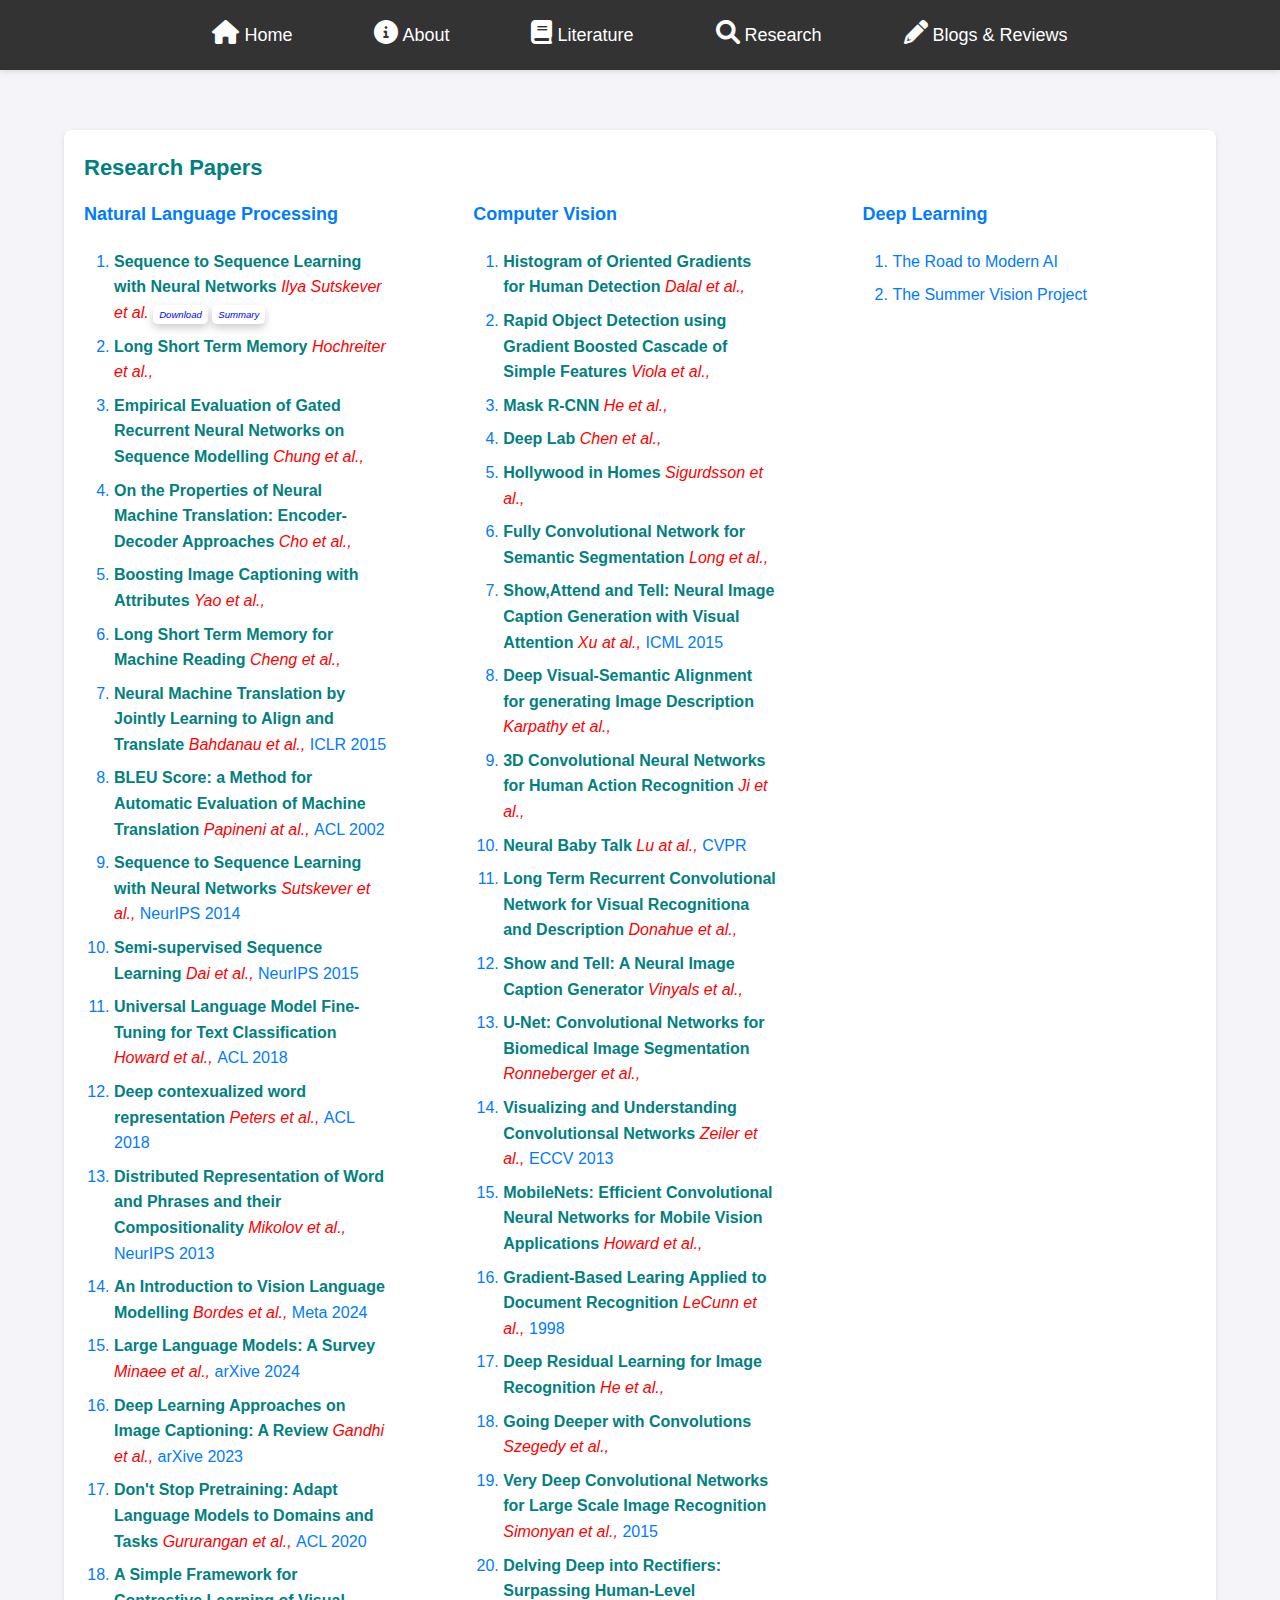
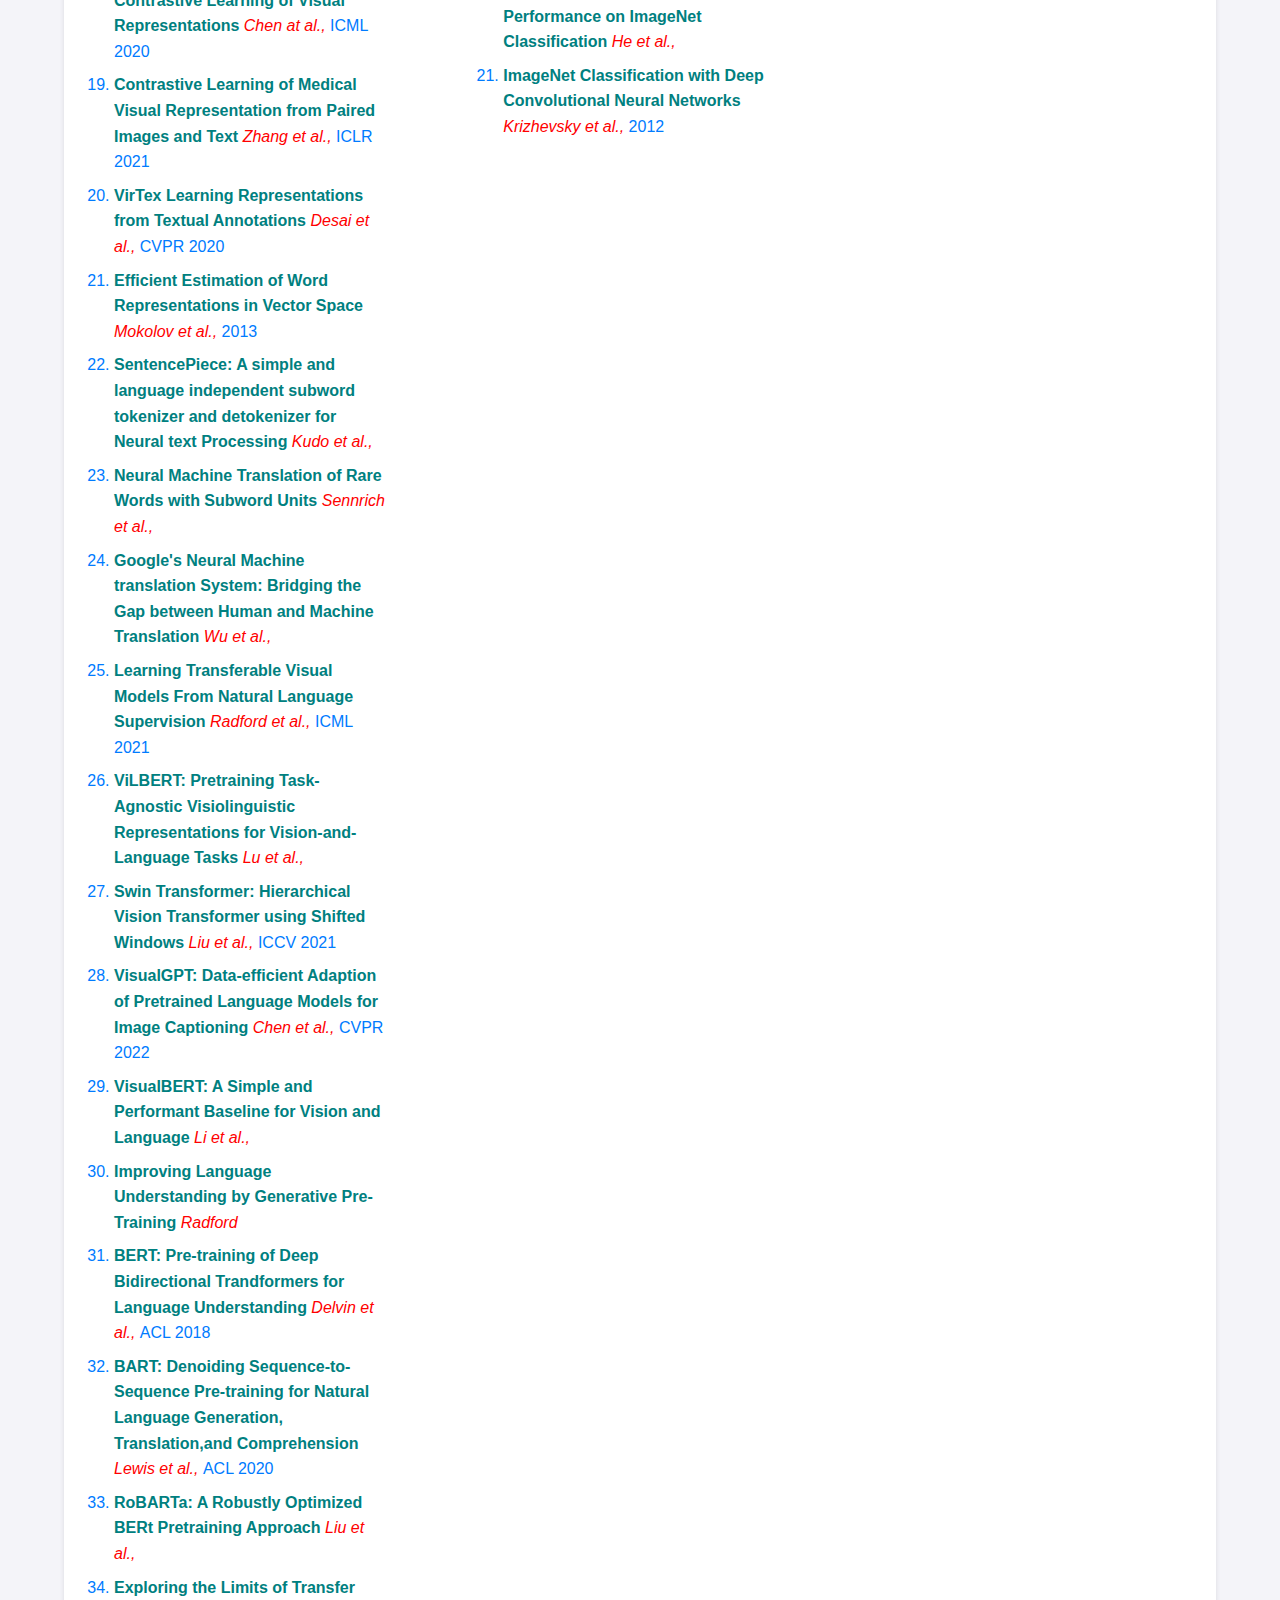
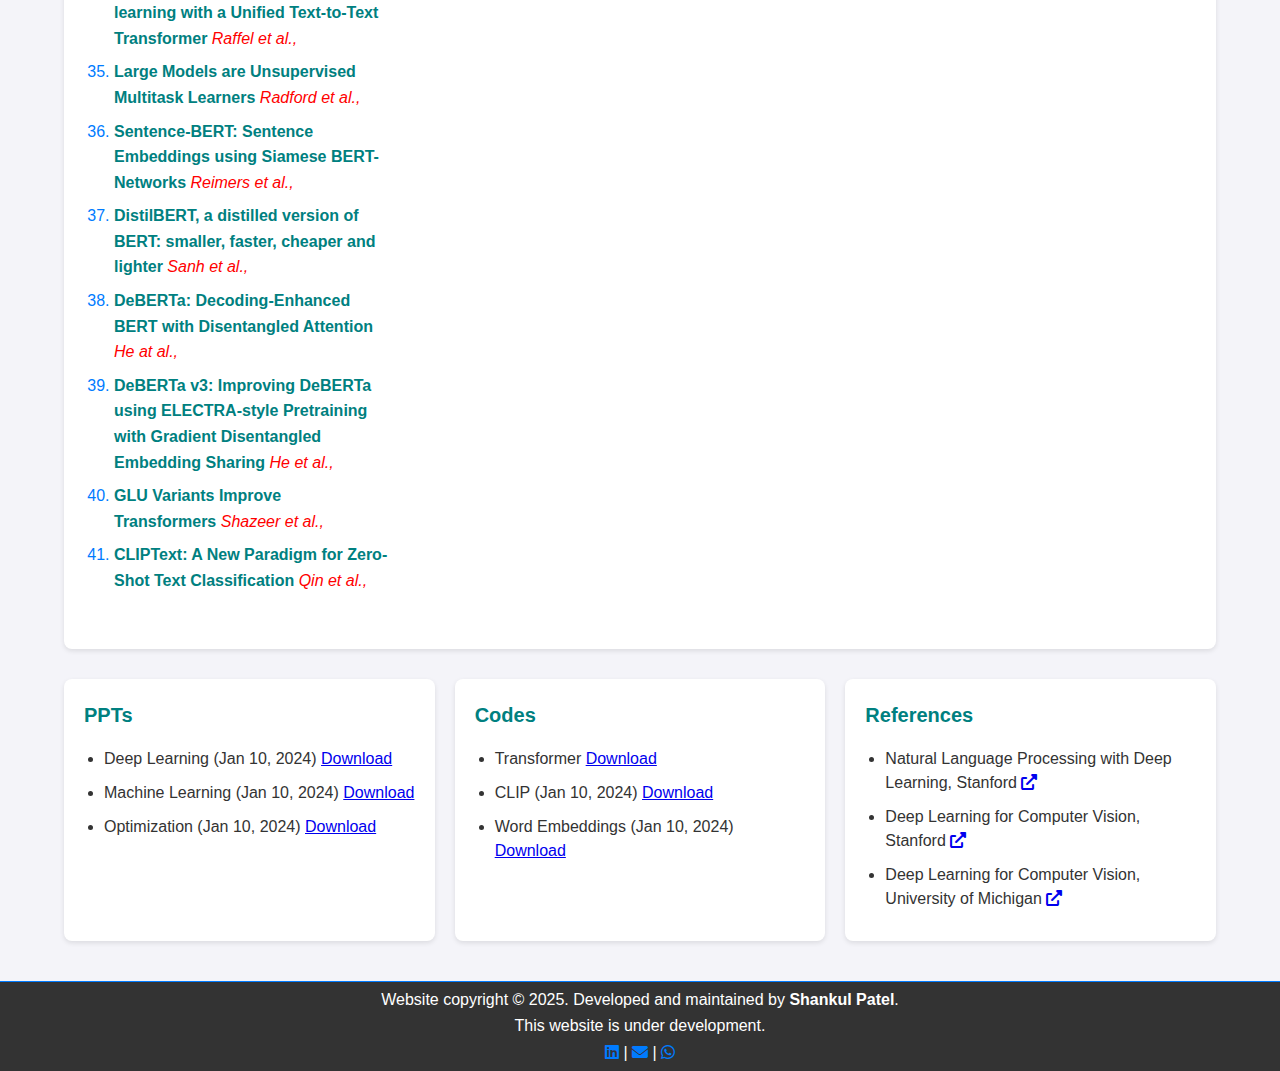
<file: research.html>
<!DOCTYPE html>
<html lang="en">
<head>
    <meta charset="UTF-8">
    <meta name="viewport" content="width=device-width, initial-scale=1.0">
    <title>Research</title>
    <style>
        /* Reset CSS */
        * {
            margin: 0;
            padding: 0;
            box-sizing: border-box;
        }
        body {
            font-family: Arial, sans-serif;
            background-color: #f4f4f9;
            color: #333;
            line-height: 1.6;
        }
        h1, h3, h4 {
            color: #333;
        }

        /* Navigation Bar */
        #navbar {
            list-style: none;
            display: flex;
            justify-content: center;
            background-color: #333;
            padding: 12px 0;
            margin: 0;
            box-shadow: 0 2px 5px rgba(0, 0, 0, 0.1);
            width: 100%;
        }
        #navbar li {
            margin: 0 25px;
        }
        #navbar a {
            color: white;
            text-decoration: none;
            font-size: 18px; /* Increased font size */
            font-weight: 500;
            padding: 8px 16px;
            display: inline-block;
            transition: background-color 0.3s;
        }
        #navbar a:hover, .home-icon:hover,
        .literature-icon:hover,
        .research-icon:hover,
        .blog-icon:hover,
        .about-icon:hover {
            background-color: #007bff;
            border-radius: 4px;
           
        }
        .home-icon {
            color: white; /* Blue color */
            font-size: 24px; /* Size of the icon */
            transition: color 0.3s, transform 0.3s;
        }
        .about-icon {
            color: white; /* Blue color */
            font-size: 24px; /* Icon size */
            transition: color 0.3s, transform 0.3s;
        }
        .literature-icon {
            color: white; /* Blue color */
            font-size: 24px; /* Icon size */
            transition: color 0.3s, transform 0.3s;
        }

        .research-icon {
            color: white; /* Blue color */
            font-size: 24px; /* Icon size */
            transition: color 0.3s, transform 0.3s;
        }
        .blog-icon {
            color: white; /* Green color */
            font-size: 24px; /* Icon size */
            transition: color 0.3s, transform 0.3s;
        }

        


        /* Page Content */
        #content {
            padding: 30px 5%;
        }

        /* Research Papers Section */
        .research-paper-section {
            margin-top: 30px;
            padding: 20px;
            background-color: #fff;
            border-radius: 8px;
            box-shadow: 0 2px 5px rgba(0, 0, 0, 0.1);
        }
        .research-paper-section h3 {
            font-size: 22px;
            margin-bottom: 15px;
            font-weight: 800;
            color: teal;
        }
        .research-paper-container {
            display: flex;
            justify-content: space-between;
            flex-wrap: wrap;
        }
        .research-paper-category {
            width: 30%;
            margin-bottom: 15px;
        }
        .research-paper-category h4 {
            font-size: 18px;
            margin-bottom: 10px;
            font-weight: 800;
            color: #007bff;
        }
        .research-paper-category ol {
            margin-left: 30px;
            margin-right: 30px;
            margin-top: 20px;
            margin-bottom: 20px;
        }
        .research-paper-category li {
            font-size: 16px;
            line-height: 1.6;
            margin-bottom: 8px;
            color: #007bff;
        }
        .research-paper-category strong {
            color: teal;
        }
        .research-paper-category i {
            color:red
        }
        .research-paper-category a i {
            color:blue;
        }
        .button {
            display: inline-block;
            padding: 2px 6px;
            background:white;
            color: blue;
            font-size: .6rem;
            font-weight: 200;
            text-decoration: none;
            border-radius: 5px;
            box-shadow: 0 4px 8px rgba(0, 0, 0, 0.2);
            transition: background 0.3s, transform 0.3s, box-shadow 0.3s;
        }
        .button:hover {
            transform: translateY(-3px);
            box-shadow: 0 6px 12px rgba(0, 0, 0, 0.3);
            
        }
        
        /* PPTs and Codes */
        #PCR {
            display: flex;
            justify-content: space-between;
            gap: 20px;
            margin-top: 30px;
        }

        .ppts, .codes, .references {
            background-color: #fff;
            padding: 20px;
            border-radius: 8px;
            box-shadow: 0 2px 5px rgba(0, 0, 0, 0.1);
            flex: 1;
        }

        .ppts h3, .codes h3, .references h3 {
            font-size: 20px;
            font-weight: 800;
            margin-bottom: 16px;
            color:teal;
        }

      
        .codes ul, .references ul, .ppts ul {
            list-style-type: disc;
            padding-left: 20px;
        }

        .codes li, .references li, .ppts li {
            margin-bottom: 10px;
            font-size: 16px;
            line-height: 1.5;
            color: #333;
        }

        .whatsapp-icon {
        font-size: 16px;
        color: #25d366; /* WhatsApp green */
        text-decoration: none;
        transition: transform 0.2s ease;
        }

        .whatsapp-icon:hover {
        color: #25d366;
        }
        .email-icon {
        font-size: 16px;
        color: #333; /* Default color */
        text-decoration: none;
        transition: color 0.3s ease;
        }

        .email-icon:hover {
        color: #007bff; /* Hover color */
        }
        .linkedin-icon {
        font-size: 16px;
        color: #0a66c2; /* LinkedIn blue */
        text-decoration: none;
        transition: color 0.3s ease;
        }

        .linkedin-icon:hover {
        color: #004182; /* Darker blue on hover */
        }
        .github-icon {
        font-size: 16px;
        color: #333; /* GitHub logo color */
        text-decoration: none;
        transition: color 0.3s ease;
        }

        .github-icon:hover {
        color: #4078c0; /* Hover effect */
        }
        
        
        
        /* Footer */
        #footer {
            background-color: #333;
            color: white;
            text-align: center;
            padding: 10px 5%;
            font-size: 14px;
            margin-top: 10px;
            border-top: 1px solid #007bff;
            line-height: 1;
        }

        .footer-content p {
            margin-bottom: 10px;
            font-size: 16px;
        }

        .footer-links a {
            color: #007bff;
            text-decoration: none;
            font-weight: 500;
            transition: color 0.3s;
        }

        .footer-links a:hover {
            color: #0056b3;
        }

        .footer-links {
            margin-top: 10px;
            font-size: 16px;
        }

    </style>
    <!-- Include Font Awesome -->
    <link rel="stylesheet" href="https://cdnjs.cloudflare.com/ajax/libs/font-awesome/6.0.0/css/all.min.css">
</head>
<body>

    <!-- Navbar -->
    <ul id="navbar">
        <li><a href="index.html"><i class="fas fa-home home-icon"></i> Home</a></li>
        <li><a href="about.html"> <i class="fas fa-info-circle about-icon"></i> About</a></li>
        <li><a href="literature.html"><i class="fas fa-book literature-icon"></i> Literature</a></li>
        <li><a href="research.html"><i class="fas fa-search research-icon"></i> Research</a></li>
        <li><a href="blogs.html"> <i class="fas fa-pencil-alt blog-icon"></i> Blogs & Reviews</a></li>
    </ul>

    <!-- Main Content -->
    <div id="content">


        <!-- Research Paper Section -->
        <div class="research-paper-section">
            <h3>Research Papers</h3>
            <div class="research-paper-container">
                <!-- Natural Language Processing -->
                <div class="research-paper-category">
                    <h4>Natural Language Processing</h4>
                    <ol>
                        <li>
                            <strong>
                                 Sequence to Sequence Learning with Neural Networks   
                            </strong>
                            <i> 
                                Ilya Sutskever et al.
                            </i>
                            <a href="" class="button" download=""><i>Download</i></a>
                            <a href="" class="button" download=""><i>Summary</i></a>      
                        </li>



                        <li><strong>  Long Short Term Memory       </strong><i>  Hochreiter et al.,      </i>      </li>
                        <li><strong>   Empirical Evaluation of Gated Recurrent Neural Networks on Sequence Modelling      </strong><i>  Chung et al.,      </i>      </li>
                        <li><strong> On the Properties of Neural Machine Translation: Encoder-Decoder Approaches         </strong><i>   Cho et al.,     </i>      </li>
                        <li><strong>  Boosting Image Captioning with Attributes       </strong><i>  Yao et al.,      </i>      </li>
                        <li><strong> Long Short Term Memory for Machine Reading        </strong><i>  Cheng et al.,      </i>      </li>
                        <li><strong> Neural Machine Translation by Jointly Learning to Align and Translate        </strong><i>  Bahdanau et al.,      </i>  ICLR 2015    </li>
                        <li><strong>  BLEU Score: a Method for Automatic Evaluation of Machine Translation       </strong><i>  Papineni at al.,      </i>  ACL 2002    </li>
                        <li><strong>  Sequence to Sequence Learning with Neural Networks       </strong><i>  Sutskever et al.,       </i> NeurIPS 2014     </li>
                        <li><strong> Semi-supervised Sequence Learning        </strong><i> Dai et al.,        </i>  NeurIPS 2015    </li>
                        <li><strong>    Universal Language Model Fine-Tuning for Text Classification     </strong><i> Howard et al.,       </i>  ACL 2018    </li>
                        <li><strong>   Deep contexualized word representation      </strong><i>  Peters et al.,      </i> ACL 2018     </li>
                        <li><strong> Distributed Representation of Word and Phrases and their Compositionality        </strong><i>   Mikolov et al.,      </i>  NeurIPS 2013    </li>
                        <li><strong>  An Introduction to Vision Language Modelling       </strong><i>  Bordes et al.,       </i> Meta 2024      </li>
                        <li><strong>  Large Language Models: A Survey       </strong><i>   Minaee et al.,     </i> arXive 2024     </li>
                        <li><strong>  Deep Learning Approaches on Image Captioning: A Review       </strong><i>  Gandhi et al.,      </i> arXive 2023     </li>
                        <li><strong> Don't Stop Pretraining: Adapt Language Models to Domains and Tasks        </strong><i> Gururangan et al.,       </i> ACL 2020     </li>
                        <li><strong>    A Simple Framework for Contrastive Learning of Visual Representations     </strong><i>  Chen at al.,      </i>  ICML 2020    </li>
                        <li><strong>  Contrastive Learning of Medical Visual Representation from Paired Images and Text       </strong><i> Zhang et al.,       </i>ICLR 2021      </li>
                        <li><strong>     VirTex Learning Representations from Textual Annotations    </strong><i>  Desai et al.,      </i> CVPR 2020     </li>
                        <li><strong> Efficient Estimation of Word Representations in Vector Space        </strong><i> Mokolov et al.,       </i> 2013      </li>
                        <li><strong>  SentencePiece: A simple and language independent subword tokenizer and detokenizer for Neural text Processing       </strong><i>  Kudo et al.,      </i>      </li>
                        <li><strong> Neural Machine Translation of Rare Words with Subword Units         </strong><i>  Sennrich et al.,       </i>      </li>
                        <li><strong>  Google's Neural Machine translation System: Bridging the Gap between Human and Machine Translation       </strong><i> Wu et al.,       </i>      </li>
                        <li><strong>  Learning Transferable Visual Models From Natural Language Supervision       </strong><i>  Radford et al.,       </i> ICML 2021     </li>
                        <li><strong>   ViLBERT: Pretraining Task-Agnostic Visiolinguistic Representations for Vision-and-Language Tasks      </strong><i>   Lu et al.,     </i>      </li>
                        <li><strong>  Swin Transformer: Hierarchical Vision Transformer using Shifted Windows       </strong><i>  Liu et al.,      </i>   ICCV 2021   </li>
                        <li><strong>  VisualGPT: Data-efficient Adaption of Pretrained Language Models for Image Captioning       </strong><i>  Chen et al.,      </i> CVPR 2022     </li>
                        <li><strong>  VisualBERT: A Simple and Performant Baseline for Vision and Language       </strong><i> Li et al.,       </i>      </li>
                        <li><strong>  Improving Language Understanding by Generative Pre-Training       </strong><i>  Radford      </i>      </li>
                        <li><strong>  BERT: Pre-training of Deep Bidirectional Trandformers for Language Understanding      </strong><i> Delvin et al.,       </i>  ACL 2018    </li>
                        <li><strong>   BART: Denoiding Sequence-to-Sequence Pre-training for Natural Language Generation, Translation,and Comprehension      </strong><i>  Lewis et al.,      </i>   ACL 2020   </li>
                        <li><strong>   RoBARTa: A Robustly Optimized BERt Pretraining Approach      </strong><i> Liu et al.,       </i>      </li>
                        <li><strong> Exploring the Limits of Transfer learning with a Unified Text-to-Text Transformer        </strong><i>   Raffel et al.,     </i>      </li>
                        <li><strong>   Large Models are Unsupervised Multitask Learners      </strong><i>   Radford et al.,      </i>      </li>
                        <li><strong>  Sentence-BERT: Sentence Embeddings using Siamese BERT-Networks       </strong><i> Reimers et al.,       </i>      </li>
                        <li><strong>  DistilBERT, a distilled version of BERT: smaller, faster, cheaper and lighter       </strong><i> Sanh et al.,       </i>      </li>
                        <li><strong>  DeBERTa: Decoding-Enhanced BERT with Disentangled Attention       </strong><i> He at al.,       </i>      </li>
                        <li><strong> DeBERTa v3: Improving DeBERTa using ELECTRA-style Pretraining with Gradient Disentangled Embedding Sharing        </strong><i> He et al.,       </i>      </li>
                        <li><strong>  GLU Variants Improve Transformers       </strong><i> Shazeer et al.,       </i>      </li>
                        <li><strong>   CLIPText: A New Paradigm for Zero-Shot Text Classification      </strong><i>     Qin et al.,   </i>      </li>
                        <!-- <li><strong>         </strong><i>        </i>      </li>
                        <li><strong>         </strong><i>        </i>      </li>
                        <li><strong>         </strong><i>        </i>      </li>
                         -->
                        
                    </ol>
                </div>
                <div class="research-paper-category">
                    <h4>Computer Vision</h4>
                    <ol>
                        <li><strong>Histogram of Oriented Gradients for Human Detection </strong><i>Dalal et al., </i>      </li>
                        <li><strong>Rapid Object Detection using Gradient Boosted Cascade of Simple Features </strong><i>Viola et al.,        </i>      </li>
                        <li><strong>  Mask R-CNN       </strong><i> He et al.,       </i>      </li>
                        <li><strong>  Deep Lab       </strong><i>  Chen et al.,      </i>      </li>
                        <li><strong> Hollywood in Homes        </strong><i> Sigurdsson et al.,        </i>      </li>
                        <li><strong> Fully Convolutional Network for Semantic Segmentation   </strong><i> Long et al.,        </i>      </li>
                        <li><strong>    Show,Attend and Tell: Neural Image Caption Generation with Visual Attention     </strong><i> Xu at al.,       </i>   ICML 2015   </li>
                        <li><strong> Deep Visual-Semantic Alignment for generating Image Description        </strong><i> Karpathy et al.,        </i>      </li>
                        <li><strong>   3D Convolutional Neural Networks for Human Action Recognition      </strong><i> Ji et al.,        </i>      </li>
                        <li><strong> Neural Baby Talk        </strong><i>  Lu at al.,      </i>  CVPR    </li>
                        <li><strong> Long Term Recurrent Convolutional Network for Visual Recognitiona and Description        </strong><i>  Donahue et al.,      </i>      </li>
                        <li><strong>  Show and Tell: A Neural Image Caption Generator       </strong><i> Vinyals et al.,       </i>      </li>
                        <li><strong>  U-Net: Convolutional Networks for Biomedical Image Segmentation       </strong><i> Ronneberger et al.,       </i>      </li>
                        <li><strong> Visualizing and Understanding Convolutionsal Networks        </strong><i> Zeiler et al.,       </i>  ECCV 2013    </li>
                        <li><strong>   MobileNets: Efficient Convolutional Neural Networks for Mobile Vision Applications      </strong><i> Howard et al.,       </i>      </li>
                        <li><strong>  Gradient-Based Learing Applied to Document Recognition      </strong><i> LeCunn et al.,       </i> 1998     </li>
                        <li><strong>  Deep Residual Learning for Image Recognition       </strong><i> He et al.,       </i>      </li>
                        <li><strong>   Going Deeper with Convolutions      </strong><i> Szegedy et al.,       </i>      </li>
                        <li><strong> Very Deep Convolutional Networks for Large Scale Image Recognition        </strong><i> Simonyan et al.,       </i> 2015     </li>
                        <li><strong> Delving Deep into Rectifiers: Surpassing Human-Level Performance on ImageNet Classification        </strong><i>  He et al.,      </i>      </li>
                        <li><strong> ImageNet Classification with Deep Convolutional Neural Networks        </strong><i> Krizhevsky et al.,       </i> 2012     </li>
                        <!-- <li><strong>         </strong><i>        </i>      </li>
                        <li><strong>         </strong><i>        </i>      </li>
                        <li><strong>         </strong><i>        </i>      </li>
                        <li><strong>         </strong><i>        </i>      </li>
                        <li><strong>         </strong><i>        </i>      </li>
                        <li><strong>         </strong><i>        </i>      </li>
                        <li><strong>         </strong><i>        </i>      </li>
                        <li><strong>         </strong><i>        </i>      </li> -->
                        
                    </ol>
                </div>
                <div class="research-paper-category">
                    <h4>Deep Learning</h4>
                    <ol>
                        <li>The Road to Modern AI</li>
                        <li>The Summer Vision Project</li>
                        <!-- <li></li>
                        <li></li>
                        <li></li>
                        <li></li>
                        <li></li>
                        <li></li>
                        <li></li>
                        <li></li> -->
                    </ol>
                </div>
                <!-- <div class="research-paper-category">
                    <h4>Programming</h4>
                    <ul>
                        <li>Python, PyTorch</li>
                        <li>C/C++</li>
                        <li>HuggingFace</li>
                        <li>LaTeX</li>
                        <li>Git and GitHub</li>
                    </ul>
                </div> -->

                
            </div>
        </div>

        


        <!-- PPTs-Codes-References Section -->
        <div id="PCR">
            <!-- PPTs section -->
            <div class="ppts">
                <h3>PPTs</h3>
                <ul>
                    <li>Deep Learning (Jan 10, 2024) <a href="#" target="_blank" download> Download</a>
                    </li>
                    <li>Machine Learning (Jan 10, 2024) <a href="#" target="_blank" download> Download</a>
                    </li>
                    <li>Optimization (Jan 10, 2024) <a href="#" target="_blank" download> Download</a>
                    </li>
                </ul>
            </div>


            <!-- Codes Section -->
            <div class="codes">
                <h3>Codes</h3>
                <ul>
                    <li>Transformer <a href="#" target="_blank" download> Download</a>
                    </li>
                    <li>CLIP (Jan 10, 2024) <a href="#" target="_blank" download> Download</a>
                    </li>
                    <li>Word Embeddings (Jan 10, 2024) <a href="#" target="_blank" download> Download</a>
                    </li>
                </ul>
            </div>

            <!-- References Section -->
            <div class="references">
                <h3>References</h3>
                <ul>
                    <li>Natural Language Processing with Deep Learning, Stanford 
                        <a href="https://web.stanford.edu/class/cs224n/index.html#schedule"
                            target="_blank" download>
                             <i class="fas fa-external-link-alt"></i>
                        </a>
                    </li>
                    <li>Deep Learning for Computer Vision, Stanford 
                        <a href="https://cs231n.stanford.edu/"
                            target="_blank" download>
                             <i class="fas fa-external-link-alt"></i>
                        </a>
                    </li>
                    <li>Deep Learning for Computer Vision, University of Michigan 
                        <a href="https://web.eecs.umich.edu/~justincj/teaching/eecs498/WI2022/schedule.html"
                            target="_blank" download>
                             <i class="fas fa-external-link-alt"></i>
                        </a>
                    </li>
                    
                    
                </ul>
            </div>
        </div>

        
        


    </div>
    <!-- Footer -->
<footer id="footer">
    <div class="footer-content">
        <p>Website copyright © 2025. Developed and maintained by <strong>Shankul Patel</strong>.</p>
        <p>This website is under development.</p>
    </div>
    <div class="footer-links">
        <a href="https://www.linkedin.com/in/spatel2804" target="_blank" class="linkedin-icon">
            <i class="fa-brands fa-linkedin"></i>
        </a> | 

        <a href="mailto:shanku62_scs@gmail.com" class="email-icon">
            <i class="fa-solid fa-envelope"></i>
        </a> |

        <a href="https://wa.me/9569770695" target="_blank" class="whatsapp-icon">
            <i class="fa-brands fa-whatsapp"></i>
        </a>
    </div>
</footer>


</body>
</html>
</file>
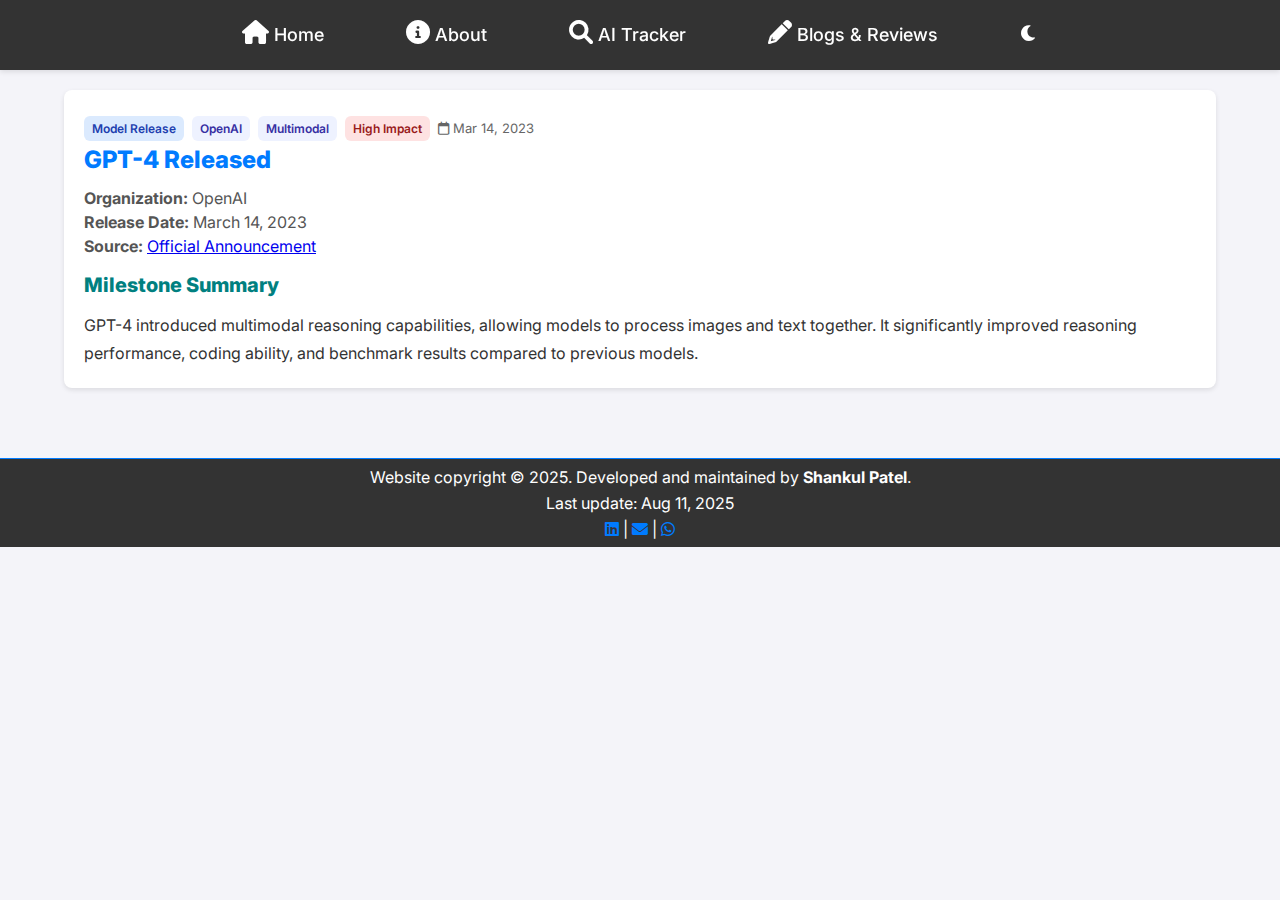
<file: trackai.html>
<!DOCTYPE html>
<html lang="en">
<head>
    <link href="https://fonts.googleapis.com/css2?family=Inter:wght@400;600;800&display=swap" rel="stylesheet">
    <meta charset="UTF-8">
    <meta name="viewport" content="width=device-width, initial-scale=1.0">
    <title>AI Milestone Tracker</title>
    <style>
        /* Reset CSS */
        * {
            margin: 0;
            padding: 0;
            box-sizing: border-box;
        }
        body {
            /* font-family: Arial, sans-serif; */
            font-family: 'Inter', sans-serif;
            transition: background-color 0.25s ease, color 0.25s ease;
            background-color: #f4f4f9;
            color: #333;
            line-height: 1.6;
        }
        h1, h3, h4 {
            color: #333;
        }

        /* Navigation Bar */
        #navbar {
            position:fixed;
            z-index: 20;
            list-style: none;
            display: flex;
            justify-content: center;
            background-color: #333;
            padding: 12px 0;
            margin: 0;
            box-shadow: 0 2px 5px rgba(0, 0, 0, 0.1);
            width: 100%;

        }
        #navbar li {
            margin: 0 25px;
        }
        #navbar a {
            color: white;
            text-decoration: none;
            font-size: 18px; /* Increased font size */
            font-weight: 500;
            padding: 8px 16px;
            display: inline-block;
            transition: background-color 0.3s;
        }
        #navbar a:hover, .home-icon:hover,
        .literature-icon:hover,
        .research-icon:hover,
        .blog-icon:hover,
        .about-icon:hover {
            background-color: #007bff;
            border-radius: 4px;
           
        }
        
        .home-icon {
            color: white; /* Blue color */
            font-size: 24px; /* Size of the icon */
            transition: color 0.3s, transform 0.3s;
        }
        .about-icon {
            color: white; /* Blue color */
            font-size: 24px; /* Icon size */
            transition: color 0.3s, transform 0.3s;
        }
        .literature-icon {
            color: white; /* Blue color */
            font-size: 24px; /* Icon size */
            transition: color 0.3s, transform 0.3s;
        }

        .research-icon {
            color: white; /* Blue color */
            font-size: 24px; /* Icon size */
            transition: color 0.3s, transform 0.3s;
        }
        .blog-icon {
            color: white; /* Green color */
            font-size: 24px; /* Icon size */
            transition: color 0.3s, transform 0.3s;
        }
        /* Page Content */
        #content {
            padding: 30px 5%;
            
        }
        .project {
            margin-top: 60px;
            background-color: #fff;
            padding: 20px;
            margin-bottom: 30px;
            border-radius: 8px;
            box-shadow: 0 2px 5px rgba(0, 0, 0, 0.1);
            transition: background-color 0.25s ease, color 0.25s ease, transform 0.25s ease;
        }
        .project .title h1 {
            font-size: 24px;
            font-weight: 800;
            margin-bottom: 10px;
            color: #007bff;
        }
        .project_info {
            margin-top: 15px;
        }
        .project_info h3 {
            font-size: 16px;
            margin-bottom: 10px;
        }
        .dark-mode .project_info h3 {
            color: #22d3ee;
        }

        .project_info ol {
            font-size: 16px;
            margin-bottom: 10px;
            padding-left: 25px;
            padding-right: 25px;
        }
        .project_info i {
            color: #007bff;
            
        }

        .project_info p {
            font-size: 16px;
            line-height: 1.7;
        }
        .project_info h4 {
            font-size: 16px;
            margin-top: 20px;
            font-weight: 600;
        }

        /* Blog-specific styles */
        .details p {
            font-size: 16px;
            margin-bottom: 8px;
            color: #555;
            line-height: 1;
        }

        .project_info h3 {
            font-size: 20px;
            margin-top: 15px;
            font-weight: 800;
            color:teal
        }

        .project_info p {
            font-size: 16px;
            line-height: 1.8;
            color: #333;
        }
        .meta-info {
            margin-top: 6px;
            display: flex;
            flex-wrap: wrap;
            gap: 8px;
            align-items: center;
        }

        .reading-time {
            font-size: 13px;
            color: #666;
        }

        .tag {
            background-color: #eef2ff;
            color: #3730a3;
            font-size: 12px;
            padding: 3px 8px;
            border-radius: 6px;
            font-weight: 600;
        }

        .difficulty {
            font-size: 12px;
            padding: 3px 8px;
            border-radius: 6px;
            font-weight: 600;
        }

        .beginner {
            background-color: #dcfce7;
            color: #166534;
        }

        .intermediate {
            background-color: #fef3c7;
            color: #92400e;
        }

        .advanced {
            background-color: #fee2e2;
            color: #991b1b;
        }

        .project {
            transition: transform 0.25s ease, box-shadow 0.25s ease;
        }

        .project:hover {
            transform: translateY(-5px);
            box-shadow: 0 8px 20px rgba(0,0,0,0.12);
        }
        .dark-mode .project:hover {
            box-shadow: 0 10px 25px rgba(0,0,0,0.5);
        }

        .blog-image {
            display: block;
            margin: 12px auto;
            width: 60%;
            max-width: 350px;
            height: auto;
            border-radius: 8px;
            box-shadow: 0 4px 10px rgba(0,0,0,0.08);
        }

        .dark-mode .blog-image {
        filter: brightness(0.9) contrast(1.05);
    }


        /* ========================= */
        /* PROFESSIONAL DARK MODE */
        /* ========================= */

        .dark-mode {
            background-color: #0f172a;
            color: #e5e7eb;
        }

        /* Navbar */
        .dark-mode #navbar {
            background-color: #020617;
        }

        /* Blog cards */
        .dark-mode .project {
            background-color: #1e293b;
            color: #e5e7eb;
        }

        /* Titles */
        .dark-mode h1,
        .dark-mode h3,
        .dark-mode h4 {
            color: #f1f5f9;
        }

        /* Blog title */
        .dark-mode .project .title h1 {
            color: #60a5fa;
        }

        /* Blog text */
        .dark-mode .project_info p {
            color: #cbd5e1;
        }

        /* Details text */
        .dark-mode .details p {
            color: #94a3b8;
        }

        /* Reading time */
        .dark-mode .reading-time {
            color: #94a3b8;
        }

        /* Tags */
        .dark-mode .tag {
            background-color: #312e81;
            color: #c7d2fe;
        }

        /* Difficulty badges */
        .dark-mode .beginner {
            background-color: #064e3b;
            color: #6ee7b7;
        }

        .dark-mode .intermediate {
            background-color: #78350f;
            color: #fcd34d;
        }

        .dark-mode .advanced {
            background-color: #7f1d1d;
            color: #fca5a5;
        }

        /* Footer */
        .dark-mode #footer {
            background-color: #020617;
            color: #cbd5e1;
        }

        /* Footer links */
        .dark-mode .footer-links a {
            color: #60a5fa;
        }

        /* Icons */
        .dark-mode .linkedin-icon {
            color: #60a5fa;
        }

        .dark-mode .email-icon {
            color: #cbd5e1;
        }

        .dark-mode .github-icon {
            color: #cbd5e1;
        }

        /* Milestone type badges */
        .badge {
            font-size: 12px;
            padding: 3px 8px;
            border-radius: 6px;
            font-weight: 600;
        }

        .model {
            background-color: #dbeafe;
            color: #1e40af;
        }

        .paper {
            background-color: #dcfce7;
            color: #166534;
        }

        .product {
            background-color: #fef3c7;
            color: #92400e;
        }

        .breakthrough {
            background-color: #fee2e2;
            color: #991b1b;
        }

        .impact-high {
            background-color: #fee2e2;
            color: #991b1b;
        }

        .impact-medium {
            background-color: #fef3c7;
            color: #92400e;
        }

        .impact-low {
            background-color: #dcfce7;
            color: #166534;
        }



        .whatsapp-icon {
        font-size: 16px;
        color: #25d366; /* WhatsApp green */
        text-decoration: none;
        transition: transform 0.2s ease;
        }

        .whatsapp-icon:hover {
        color: #25d366;
        }
        .email-icon {
        font-size: 16px;
        color: #333; /* Default color */
        text-decoration: none;
        transition: color 0.3s ease;
        }

        .email-icon:hover {
        color: #007bff; /* Hover color */
        }
        .linkedin-icon {
        font-size: 16px;
        color: #0a66c2; /* LinkedIn blue */
        text-decoration: none;
        transition: color 0.3s ease;
        }

        .linkedin-icon:hover {
        color: #004182; /* Darker blue on hover */
        }
        .github-icon {
        font-size: 16px;
        color: #333; /* GitHub logo color */
        text-decoration: none;
        transition: color 0.3s ease;
        }

        .github-icon:hover {
        color: #4078c0; /* Hover effect */
        }

        

        /* Footer */
        #footer {
            background-color: #333;
            color: white;
            text-align: center;
            padding: 10px 5%;
            font-size: 14px;
            margin-top: 10px;
            border-top: 1px solid #007bff;
            line-height: 1;
        }

        .footer-content p {
            margin-bottom: 10px;
            font-size: 16px;
        }

        .footer-links a {
            color: #007bff;
            text-decoration: none;
            font-weight: 500;
            transition: color 0.3s;
        }

        .footer-links a:hover {
            color: #0056b3;
        }

        .footer-links {
            margin-top: 10px;
            font-size: 16px;
        }

    </style>
     <!-- Include Font Awesome -->
     <link rel="stylesheet" href="https://cdnjs.cloudflare.com/ajax/libs/font-awesome/6.0.0/css/all.min.css">

</head>
<body>

    <!-- Navbar -->
    <ul id="navbar">
        <li><a href="index.html"><i class="fas fa-home home-icon"></i> Home</a></li>
        <li><a href="about.html"> <i class="fas fa-info-circle about-icon"></i> About</a></li>
        <!-- <li><a href="literature.html"><i class="fas fa-book literature-icon"></i> Literature</a></li> -->
        <li><a href="trackai.html"><i class="fas fa-search research-icon"></i> AI Tracker</a></li>
        <li><a href="blogs.html"> <i class="fas fa-pencil-alt blog-icon"></i> Blogs & Reviews</a></li>
        <li>
        <a href="#" onclick="toggleDarkMode()">
            <i class="fas fa-moon"></i>
        </a>
</li>

    </ul>

    <!-- Main Content -->
    <div id="content">

        

       
        <!-- Blog Code starts -->
        <div class="project">

    <div class="title">

        <div class="meta-info">

            <span class="badge model">Model Release</span>

            <span class="tag">OpenAI</span>

            <span class="tag">Multimodal</span>

            <span class="badge impact-high">High Impact</span>

            <span class="reading-time">
                <i class="fa-regular fa-calendar"></i> Mar 14, 2023
            </span>

        </div>

        <h1>GPT-4 Released</h1>

    </div>

    <div class="details">

        <p><strong>Organization:</strong> OpenAI</p>

        <p><strong>Release Date:</strong> March 14, 2023</p>

        <p><strong>Source:</strong>

            <a href="https://openai.com/research/gpt-4" target="_blank">
                Official Announcement
            </a>

        </p>

    </div>

    <div class="project_info">

        <h3>Milestone Summary</h3>

        <p>

        GPT-4 introduced multimodal reasoning capabilities, allowing models to process
        images and text together. It significantly improved reasoning performance,
        coding ability, and benchmark results compared to previous models.

        </p>

    </div>

</div>

        <!-- Blog Code ends -->


        <!-- Blog Code starts -->
        <!-- <div class="project">
            <div class="title">
                <h1 id="HistoryOfAI">History and Evolution of Artificial Intelligence</h1>
            </div>
            <div class="details">
                <p><strong>Author:</strong> Shankul Patel</p>
                <p><strong>Date:</strong> January 10, 2025</p>
            </div>
            <div class="project_info">
                <h3>Blog</h3>
                <p>The Transformer model has revolutionized the field of natural language processing (NLP) by introducing a mechanism called self-attention, enabling models to focus on relevant parts of the input sequence. This blog explores the intricacies of the Transformer architecture, its advantages over traditional RNN-based models, and its applications in various domains.</p>
            </div>
        </div> -->
        <!-- Blog Code ends -->


        <!-- Blog Code starts -->
        <!-- <div class="project">
            <div class="title">
                <h1>History and Evolution of Artificial Intelligence</h1>
            </div>
            <div class="details">
                <p><strong>Author:</strong> Shankul Patel</p>
                <p><strong>Date:</strong> January 10, 2025</p>
            </div>
            <div class="project_info">
                <h3>Blog</h3>
                <p>The Transformer model has revolutionized the field of natural language processing (NLP) by introducing a mechanism called self-attention, enabling models to focus on relevant parts of the input sequence. This blog explores the intricacies of the Transformer architecture, its advantages over traditional RNN-based models, and its applications in various domains.</p>
            </div>
        </div> -->
        <!-- Blog Code ends -->


        

        
    </div>

    <!-- Footer -->
    <footer id="footer">
        <div class="footer-content">
            <p>Website copyright © 2025. Developed and maintained by <strong>Shankul Patel</strong>.</p>
            <p>Last update: Aug 11, 2025</p>
        </div>
        <div class="footer-links">
            <a href="https://www.linkedin.com/in/spatel2804" target="_blank" class="linkedin-icon">
                <i class="fa-brands fa-linkedin"></i>
            </a> | 

            <a href="mailto:shanku62_scs@gmail.com" class="email-icon">
                <i class="fa-solid fa-envelope"></i>
            </a> |

            <a href="https://wa.me/9569770695" target="_blank" class="whatsapp-icon">
                <i class="fa-brands fa-whatsapp"></i>
            </a>
        </div>
    </footer>

<script>
        function toggleDarkMode() {
            document.body.classList.toggle("dark-mode");

            if (document.body.classList.contains("dark-mode")) {
                localStorage.setItem("darkMode", "enabled");
            } else {
                localStorage.setItem("darkMode", "disabled");
            }
        }

        window.onload = function () {
            if (localStorage.getItem("darkMode") === "enabled") {
                document.body.classList.add("dark-mode");
            }
        };
</script>



</body>
</html>
</file>
